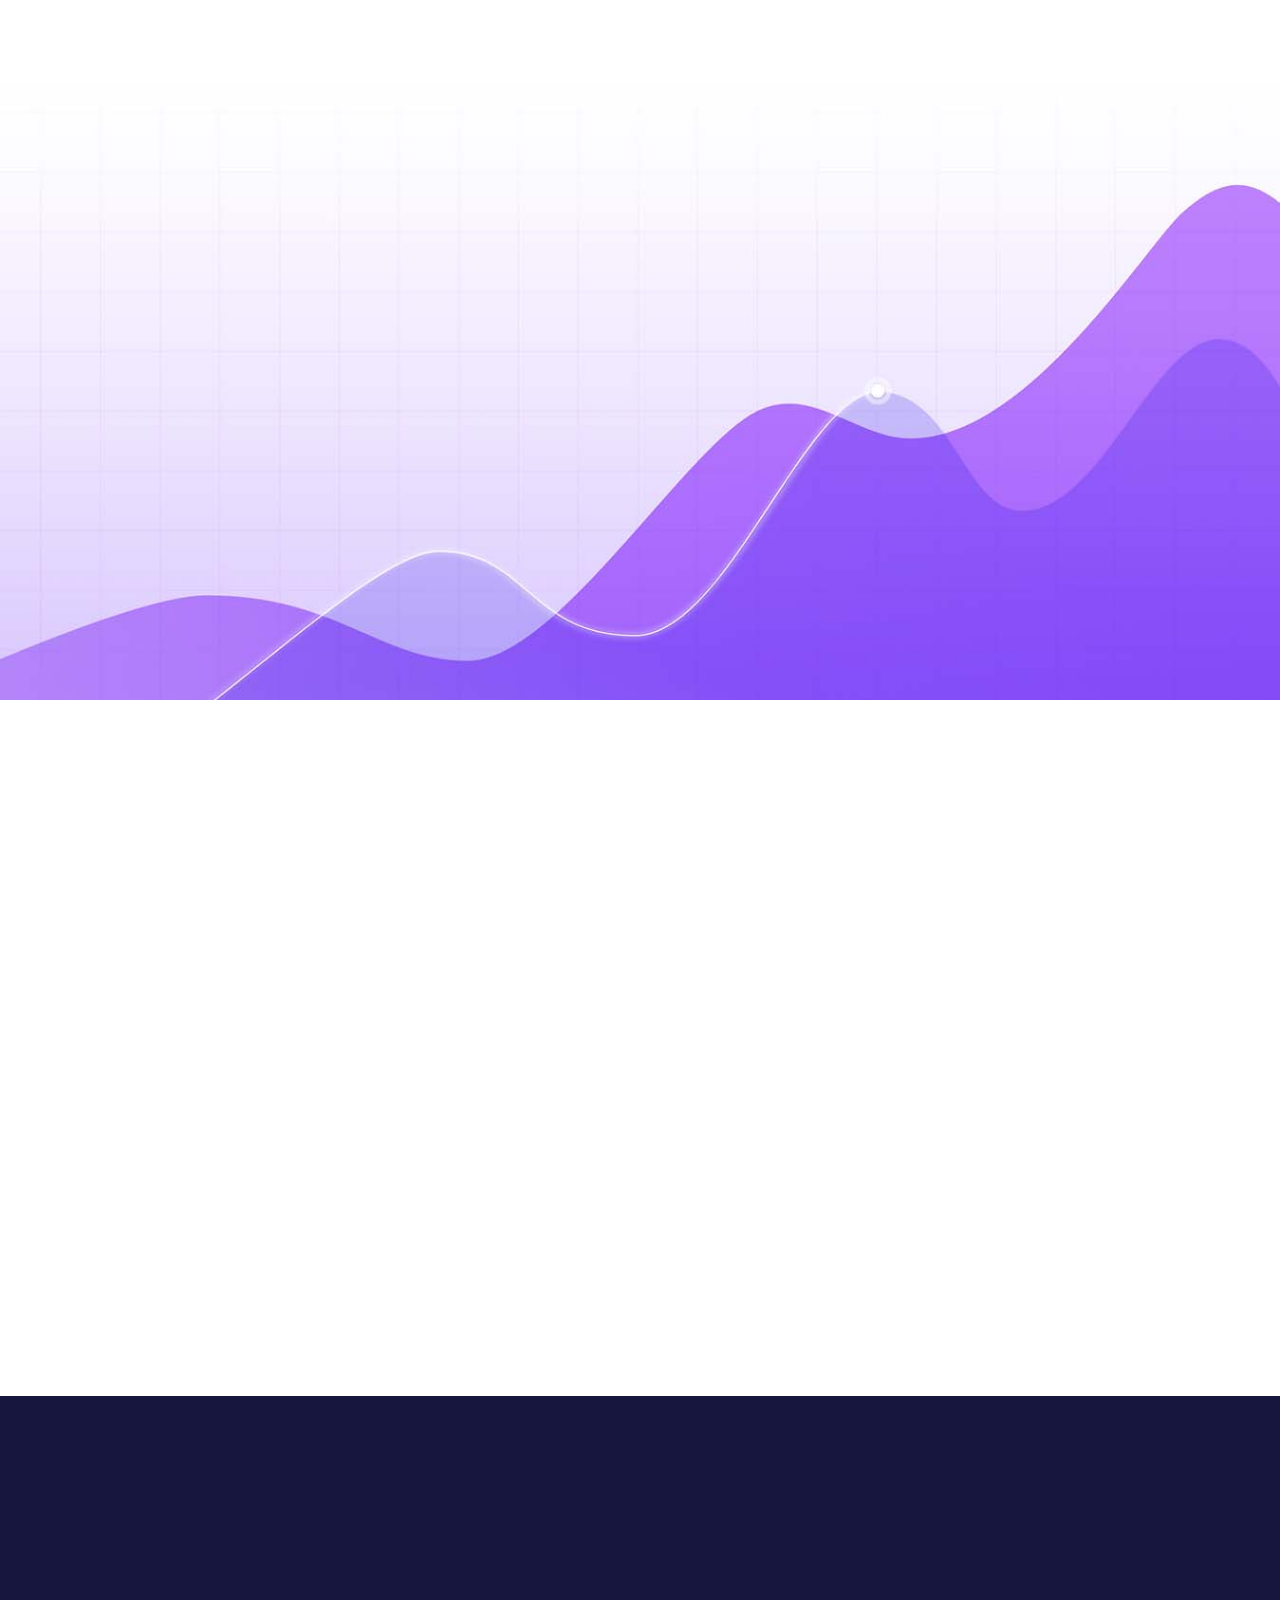
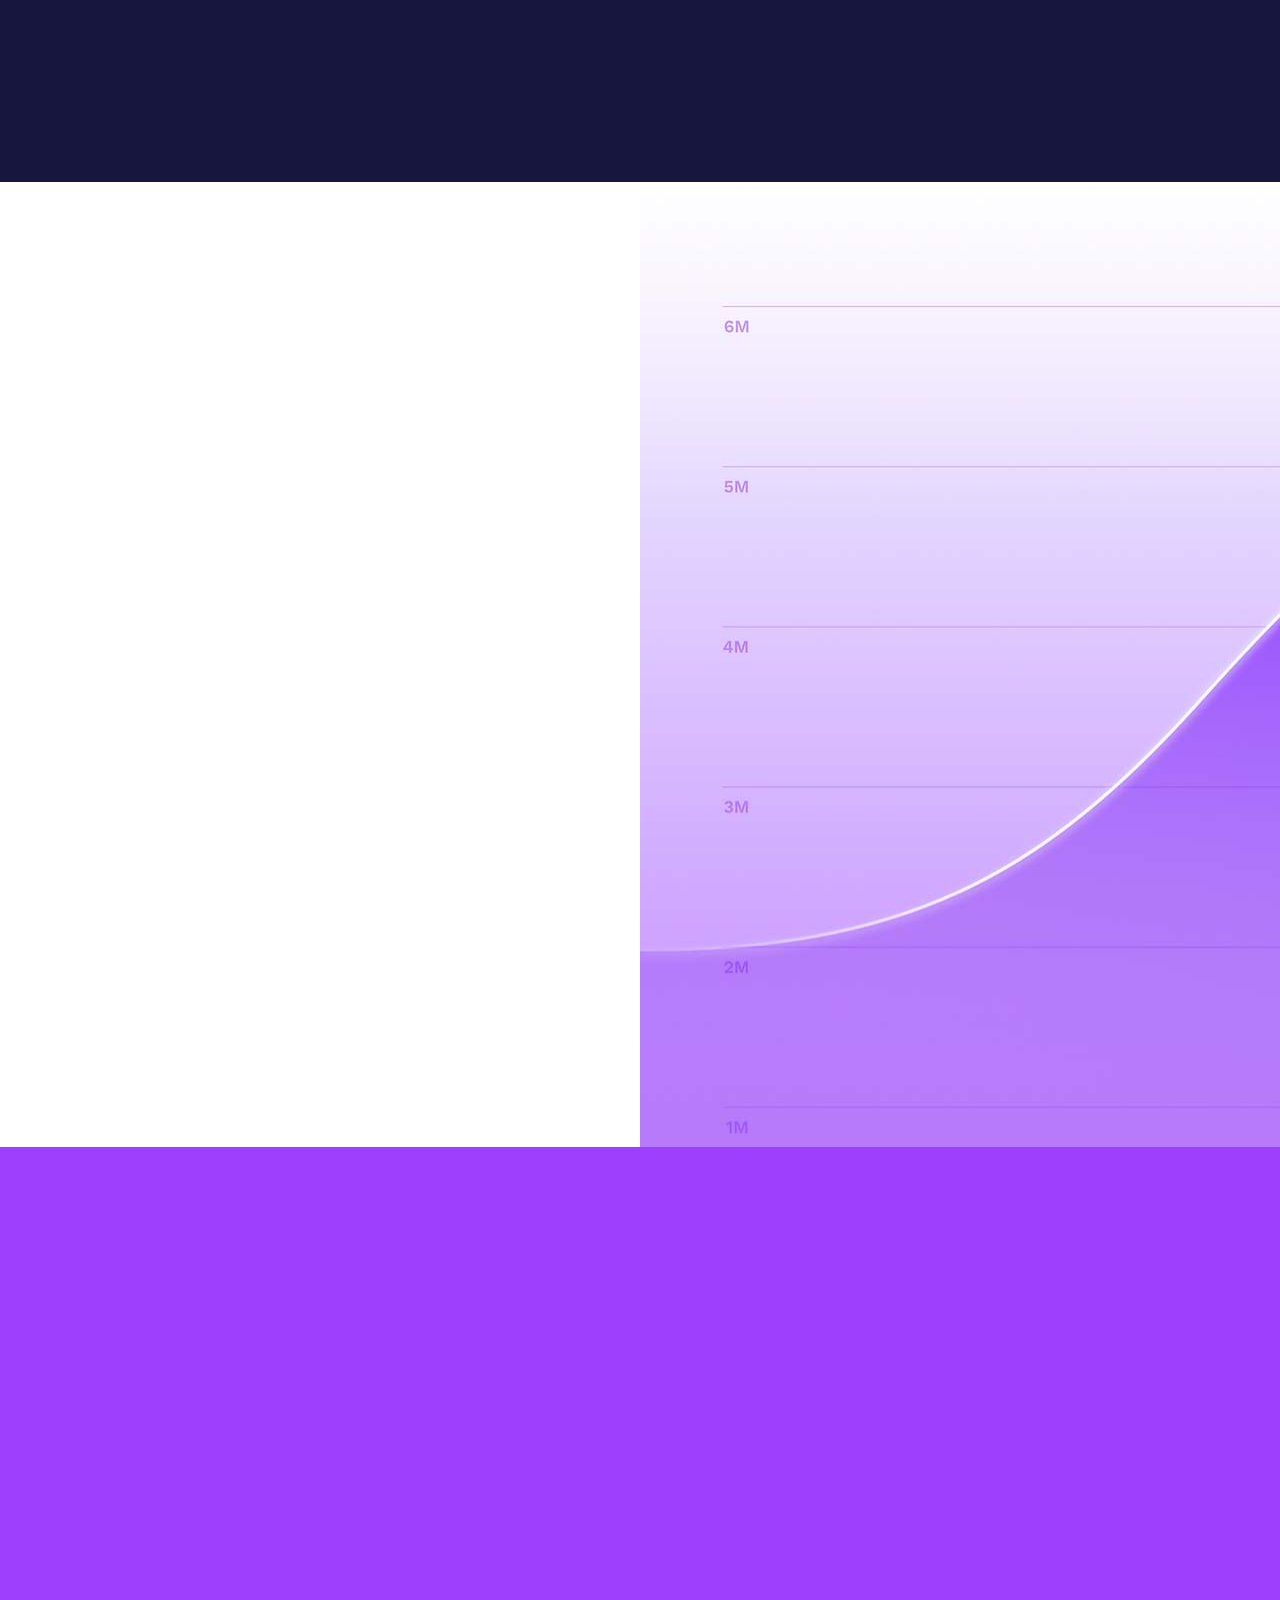
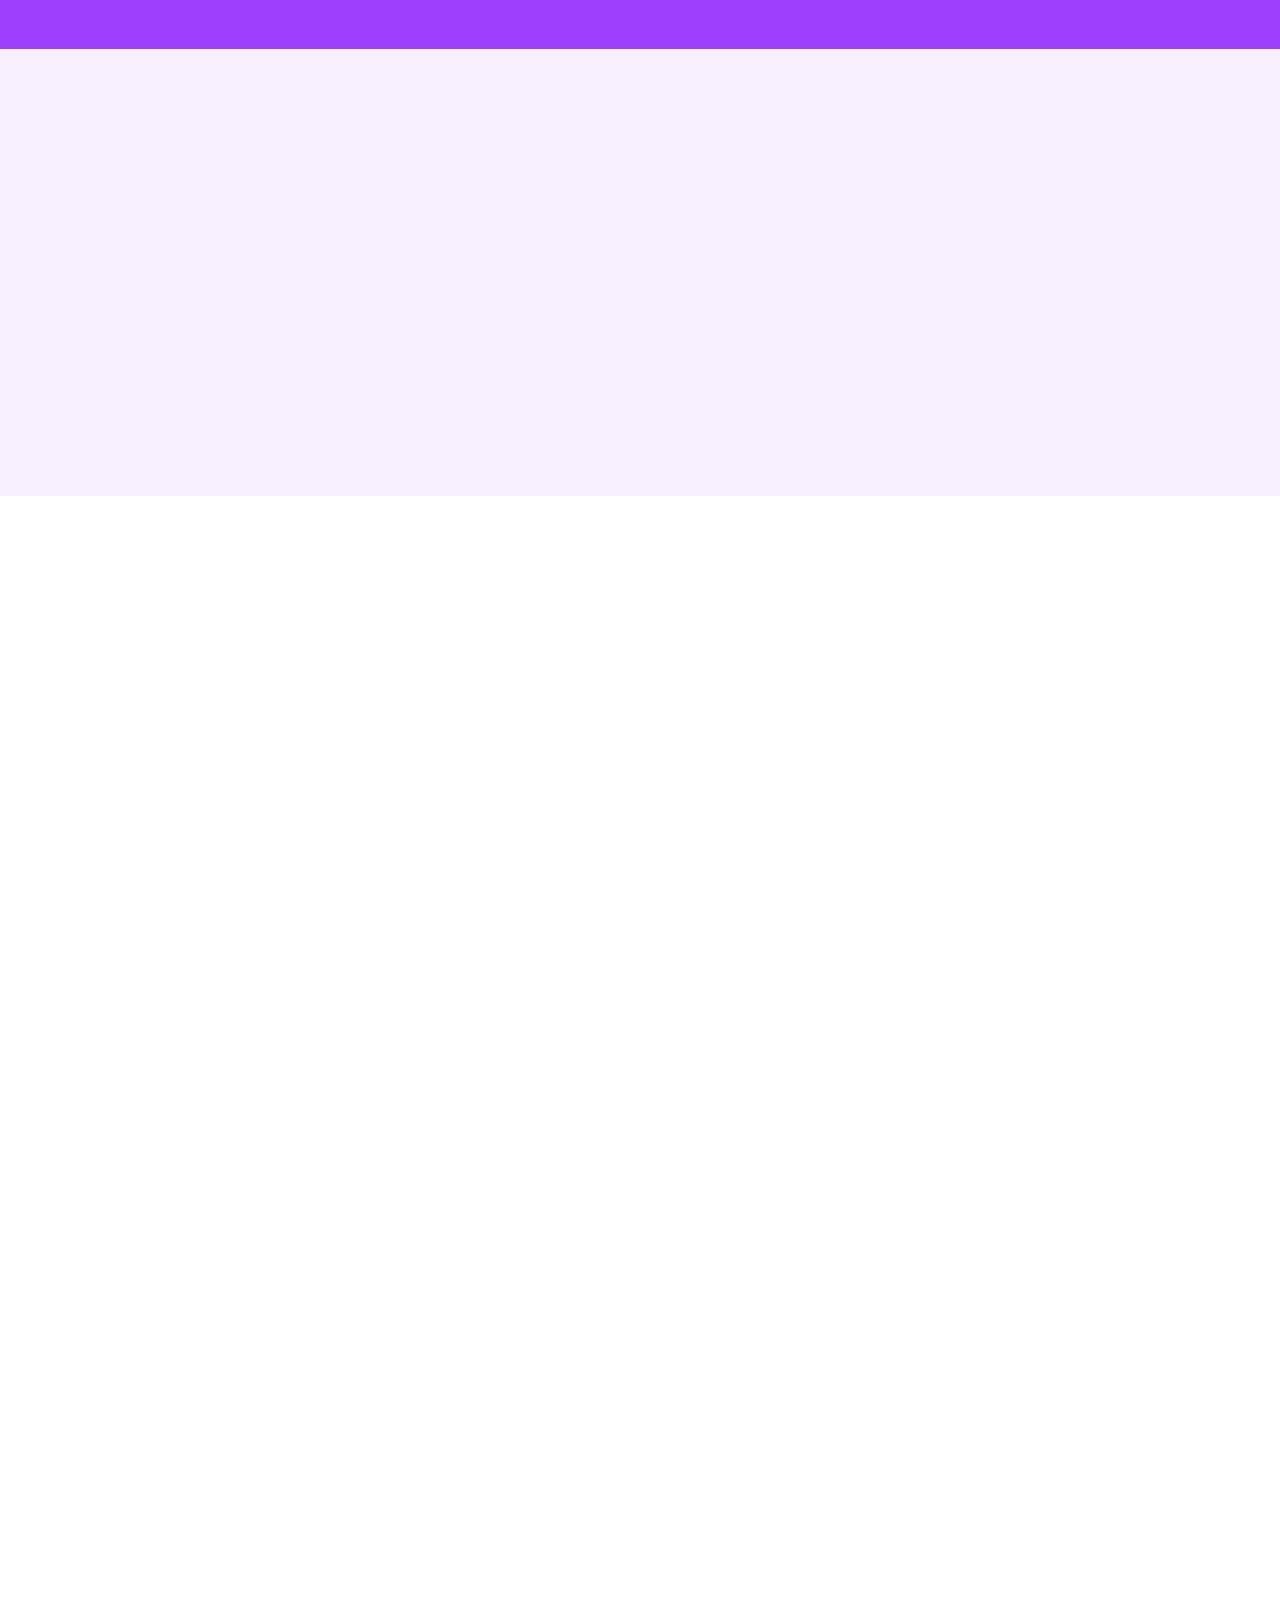
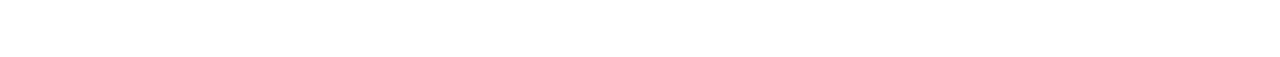
<file: web/index.html>
<!DOCTYPE html>
<html lang="en-US">
  <head>
    <meta charset="UTF-8">
    <meta name="viewport" content="width=device-width, initial-scale=1">
    <title>Home | Layan Capital</title>
    <link rel="icon" type="image/x-icon" href="assets/images/logo.png">
    <link rel="preconnect" href="https://fonts.googleapis.com">
    <link rel="preconnect" href="https://fonts.gstatic.com" crossorigin>
    <link href="https://fonts.googleapis.com/css2?family=Open+Sans:ital,wght@0,300;0,400;0,500;0,600;0,700;0,800;1,300;1,400;1,500;1,600;1,700;1,800&display=swap" rel="stylesheet">
    <link rel='stylesheet' href='assets/css/bootstrap.min.css' type='text/css'>
    <link rel='stylesheet' href='assets/css/swiper-bundle.min.css' type='text/css'>
    <link rel='stylesheet' href='style.css' type='text/css'>
  </head>
  <body>
    <header id="header" class="animatedParent">
      <div class="container d-lg-flex align-items-center animated fadeInDownShort">
        <nav class="navbar navbar-expand-lg navbar-light" id="navbar1">
          <a class="d-none d-lg-block navbar-brand" href="index.html"><img src="assets/images/logo.png" class="logo" alt="logo"></a>
          <a href="tel:202-938-0230" class="ms-md-auto d-block d-lg-none navbar-brand btn">Call Now</a>
          <button class="navbar-toggler" type="button" data-bs-toggle="collapse" data-bs-target="#navbarNav" aria-controls="navbarNav" aria-expanded="false" aria-label="Toggle navigation">
          <span class="navbar-toggler-icon"></span>
          </button>
          <div class="collapse navbar-collapse" id="navbarNav">
            <ul class="navbar-nav">
              <li class="nav-item">
                <a class="nav-link" href="#Home">Home</a>
              </li>
              <li class="nav-item">
                <a class="nav-link" href="#Services">Services</a>
              </li>
              <li class="nav-item">
                <a class="nav-link" href="#about">About</a>
              </li>
              <li class="nav-item">
                <a class="nav-link" href="#testimonials">Testimonials</a>
              </li>
              <li class="nav-item">
                <a class="nav-link" href="#Clients">Clients</a>
              </li>
              <li class="nav-item">
                <a class="nav-link" href="#Contact">Contact</a>
              </li>
            </ul>
          </div>
        </nav>
        <a href="tel:202-938-0230" class="ms-md-auto d-none d-lg-block btn call-now">Call Now</a>
      </div>
    </header>
    <section class="banner" id="Home">
      <div class="container">
        <a class="d-block d-lg-none logo-m animatedParent" href="index.html"><img src="assets/images/logo.png" class="animated fadeInDownShort" alt="logo"></a>
        <div class="banner-desc animatedParent" data-sequence="200">
          <h1 class="animated fadeInUpShort" data-id="1">The Power <br> of Retail Advisory</h1>
          <p class="animated fadeInUpShort" data-id="2">Institutional Grade Commercial Real Estate Opportunities Are Now Within Reach</p>
          <a href="#Services" class="btn animated fadeInUpShort" data-id="3">Learn More</a>
        </div>
      </div>
      <div  class="parallax" speed="2" id="parallax-1"></div>
    </section>
    <section class="services" id="Services">
      <div class="container text-center">
        <div class="animatedParent" data-sequence="200">
          <h5 class="heading1 animated fadeInUpShort" data-id="1">PRODUCT FOCUS</h5>
          <h3 class="heading2 animated fadeInUpShort" data-id="2">Income producing assets, backed by the top performing credit in America </h3>
        </div>
        <div class="mt-5 pt-0 pt-md-5 row justify-content-between animatedParent" data-sequence="200">
          <div class="col-md-3 mb-5 mb-md-0 animated fadeInUpShort" data-id="1">
            <svg preserveAspectRatio="xMidYMid meet" data-bbox="26.5 23.75 147 152.5" viewBox="26.5 23.75 147 152.5" height="200" width="200" xmlns="http://www.w3.org/2000/svg" data-type="color" role=presentation aria-hidden=true aria-labelledby="svgcid--x53f3euys04e">
              <defs>
                <style>#comp-kq5dfsen svg [data-color="1"] {fill: #16163F;}
                  #comp-kq5dfsen svg [data-color="2"] {fill: #DDBBFF;}
                  #comp-kq5dfsen svg [data-color="3"] {fill: #9E3FFD;}
                </style>
              </defs>
              <title id="svgcid--x53f3euys04e"></title>
              <g>
                <path fill="#16163F" clip-rule="evenodd" fill-rule="evenodd" d="M42 170.25a6 6 0 1 1-12 0 6 6 0 0 1 12 0z" data-color="1"/>
                <path fill="#E7E7EB" clip-rule="evenodd" fill-rule="evenodd" d="M173.5 103.75c0 31.48-25.52 57-57 57s-57-25.52-57-57 25.52-57 57-57 57 25.52 57 57z" data-color="2"/>
                <path fill="#9E3FFD" clip-rule="evenodd" fill-rule="evenodd" d="M116.5 68.75c0 24.853-20.147 45-45 45s-45-20.147-45-45 20.147-45 45-45 45 20.147 45 45z" data-color="3"/>
              </g>
            </svg>
            <h6>Retail Development</h6>
            <p>Ground up, opportunistic development backed by some of the nations top brands like Trader Joe's, Publix and McDonalds. </p>
          </div>
          <div class="col-md-3 mb-5 mb-md-0 animated fadeInUpShort" data-id="2">
            <svg preserveAspectRatio="xMidYMid meet" data-bbox="20 34.606 159.999 126.634" viewBox="20 34.606 159.999 126.634" height="200" width="200" xmlns="http://www.w3.org/2000/svg" data-type="color" role=presentation aria-hidden=true aria-labelledby="svgcid--ikivy8ubmv8l">
              <defs>
                <style>#comp-kq9ag33l svg [data-color="1"] {fill: #16163F;}
                  #comp-kq9ag33l svg [data-color="2"] {fill: #DDBBFF;}
                  #comp-kq9ag33l svg [data-color="3"] {fill: #9E3FFD;}
                </style>
              </defs>
              <title id="svgcid--ikivy8ubmv8l"></title>
              <g>
                <path clip-rule="evenodd" fill-rule="evenodd" d="M60.163 40.369a5.763 5.763 0 1 1-11.526 0 5.763 5.763 0 0 1 11.526 0z" fill="#000000" data-color="1"/>
                <path d="M37.029 103.69l40.464 40.531a9.606 9.606 0 0 1 0 13.572l-.627.628a9.604 9.604 0 0 1-13.583.011l-.011-.011-40.465-40.531a9.606 9.606 0 0 1 0-13.572l.627-.628a9.604 9.604 0 0 1 13.583-.011c.005.003.008.007.012.011z" fill="#E7E7EB" clip-rule="evenodd" fill-rule="evenodd" data-color="2"/>
                <path d="M62.556 144.076L162.971 43.492a9.604 9.604 0 0 1 13.583-.011l.011.011.627.628a9.606 9.606 0 0 1 0 13.572L76.777 158.276a9.604 9.604 0 0 1-13.583.011l-.011-.011-.627-.628a9.604 9.604 0 0 1 0-13.572z" fill="#9E3FFD" clip-rule="evenodd" fill-rule="evenodd" data-color="3"/>
              </g>
            </svg>
            <h6>Single Tenant Value</h6>
            <p>Value-add single tenant net lease nationwide. Repositioning some of America's most under utilized pad-sites and signalized intersections. </p>
          </div>
          <div class="col-md-3 mb-5 mb-md-0 animated fadeInUpShort" data-id="3">
            <svg preserveAspectRatio="xMidYMid meet" data-bbox="26.982 26 146.037 148" viewBox="26.982 26 146.037 148" height="200" width="200" xmlns="http://www.w3.org/2000/svg" data-type="color" role=presentation aria-hidden=true aria-labelledby="svgcid-srxa5a-hy7kb3">
              <defs>
                <style>#comp-kq5dfsf71 svg [data-color="1"] {fill: #16163F;}
                  #comp-kq5dfsf71 svg [data-color="2"] {fill: #DDBBFF;}
                  #comp-kq5dfsf71 svg [data-color="3"] {fill: #9E3FFD;}
                </style>
              </defs>
              <title id="svgcid-srxa5a-hy7kb3"></title>
              <g>
                <path fill="#16163F" clip-rule="evenodd" fill-rule="evenodd" d="M173.019 168.11a5.89 5.89 0 1 1-11.78 0 5.89 5.89 0 0 1 11.78 0z" data-color="1"/>
                <path fill="#16163F" clip-rule="evenodd" fill-rule="evenodd" d="M173.019 168.11a5.89 5.89 0 1 1-11.78 0 5.89 5.89 0 0 1 11.78 0z" data-color="1"/>
                <path fill="#E7E7EB" clip-rule="evenodd" fill-rule="evenodd" d="M153.608 59.374v93.252H60.356V59.374h93.252z" data-color="2"/>
                <path fill="#9E3FFD" clip-rule="evenodd" fill-rule="evenodd" d="M92.749 26v65.767H26.982V26h65.767z" data-color="3"/>
              </g>
            </svg>
            <h6>Retail Cash Flow</h6>
            <p>Partnership in some of America's finest retail brands, creating long-term cash flow backed by class A real estate and credit rated tenants. </p>
          </div>
        </div>
      </div>
    </section>
    <section class="good-with-numbers">
      <div class="container">
        <div class="animatedParent"><h3 class="animated fadeInDownShort">We’re Good with Numbers</h3></div>
        <ul class="d-flex align-items-center justify-content-between flex-wrap flex-md-nowrap mt-5 animatedParent" data-sequence="200">
          <li class="animated fadeInUpShort" data-id="1">
            <h1 class="count-number">25</h1>
            <p>Years of Experience</p>
          </li>
          <li class="animated fadeInUpShort" data-id="2">
            <h1 class="count-number">15</h1>
            <p>Retail Experts</p>
          </li>
          <li class="animated fadeInUpShort" data-id="3">
            <h1 class="count-number">100</h1>
            <p>Plus Brands & Clients</p>
          </li>
          <li class="animated fadeInUpShort" data-id="4">
            <h1 class="count-number">7</h1>
            <p>Intl. Partners</p>
          </li>
        </ul>
      </div>
    </section>
    <section class="d-flex flex-wrap flex-md-nowrap  about" id="about">
      <div class="about-left">
        <div class="about-desc animatedParent" data-sequence="200">
          <h5 class="heading1 animated fadeInUpShort" data-id="1">ABOUT</h5>
          <h3 class="heading2 animated fadeInUpShort" data-id="2">Our Experts Are the Best in Class</h3>
          <p class="animated fadeInUpShort" data-id="3">Layan Capital offers commercial real estate managed funds and advisory services. Specializing in retail real estate and private equity, the firm was founded by real estate investment experts and leading authorities from the retail industry to provide unrestricted access to superior, institutional grade commercial real estate investments.
            <br>
            <br>
            The team at Layan Capital are active real estate and investment professionals. Firm principles and fund sponsors have a long history and winning track record which include Ahmad Ashkar - an award winning entrepreneur, restauranteur and real estate developer.  
            <br>
            <br>
            Based in Washington, DC with offices in Los Angeles and Kansas City, the Layan Capital team provides a high-touch experience. Clients can choose whether to be active participants in an individual deal or take a more passive approach by diversifying their portfolio through participation in one of our recommended fund opportunities. 
          </p>
        </div>
      </div>
      <div class="about-img">
        <div class="parallax d-none d-md-block" speed="2" id="parallax-2"></div>
        <img src="assets/images/about.jpg" class="b-block d-md-none" alt="about">
      </div>
    </section>
    <section class="testimonial" id="testimonials">
      <div class="container text-center animatedParent">
        <h5 class="heading1 animated fadeInUpShort">TESTIMONIALS</h5>
        <div class="swiper animated fadeInDownShort">
          <!-- Additional required wrapper -->
          <div class="swiper-wrapper">
            <!-- Slides -->
            <div class="swiper-slide">
              <h1>“These are the people who still answer the phone”</h1>
              <h6>John Henderson</h6>
              <p>IDB Developmemt</p>
            </div>
            <div class="swiper-slide">
              <h1>"The place to finally level-up in real estate investing."</h1>
              <h6>Ryan Adlmen</h6>
              <p>ANT Group</p>
            </div>
            <div class="swiper-slide">
              <h1>“My only regret is that I didn't meet them sooner.”</h1>
              <h6>Senior Executive</h6>
              <p>LA Fitness</p>
            </div>
          </div>
          <div class="swiper-pagination"></div>
        </div>
      </div>
    </section>
    <section class="brand-partners" id="Clients">
      <div class="container animatedParent">
        <h5 class="heading1 text-center animated fadeInUpShort">OUR BRAND PARTNERS</h5>
        <!-- <ul class="d-flex align-items-center justify-content-center flex-wrap animatedParent" data-sequence="150">
          <li class="animated fadeInUpShort" data-id="1">
            <img src="assets/images/brand1.png" alt="OUR BRAND PARTNERS">
          </li>
          <li class="animated fadeInUpShort" data-id="2">
            <img src="assets/images/brand2.png" alt="OUR BRAND PARTNERS">
          </li>
          <li class="animated fadeInUpShort" data-id="3">
            <img src="assets/images/brand3.png" alt="OUR BRAND PARTNERS">
          </li>
          <li class="animated fadeInUpShort" data-id="4">
            <img src="assets/images/brand4.png" alt="OUR BRAND PARTNERS">
          </li>
          <li class="animated fadeInUpShort" data-id="5">
            <img src="assets/images/brand5.png" alt="OUR BRAND PARTNERS">
          </li>
        </ul> -->
        <div class="swiper2 animated fadeInDownShort pt-4">
          <!-- Additional required wrapper -->
          <div class="swiper-wrapper">
            <!-- Slides -->
            <div class="swiper-slide">
              <img src="assets/images/brand1.png" alt="OUR BRAND PARTNERS">
            </div>
            <div class="swiper-slide">
              <img src="assets/images/brand2.png" alt="OUR BRAND PARTNERS">
            </div>
            <div class="swiper-slide">
              <img src="assets/images/brand3.png" alt="OUR BRAND PARTNERS">
            </div>
            <div class="swiper-slide">
              <img src="assets/images/brand4.png" alt="OUR BRAND PARTNERS">
            </div>
            <div class="swiper-slide">
              <img src="assets/images/brand5.png" alt="OUR BRAND PARTNERS">
            </div>
          </div>
          <div class="swiper-pagination"></div>
        </div>
      </div>
    </section>
    <section class="contact" id="Contact">
      <div class="container">
        <div class="row animatedParent">
          <div class="col-md-6 animated fadeInUpShort">
            <h5 class="heading1">CONTACT</h5>
            <h3 class="heading2">Let’s Work Together</h3>
            <p>1200 Potomac St, STE 101</p>
            <p>Washington, DC 20006</p>
            <p><a href="mailto:hello@layancapital.com">hello@layancapital.com</a></p>
            <p><a href="tel:202-938-0230">Tel: 202-938-0230</a></p>
            <ul class="d-flex align-items-center mt-4">
              <li><a href="#!"><img src="assets/images/in.png" alt="linkedin"></a></li>
              <li><a href="#!"><img src="assets/images/fb.png" alt="facebook"></a></li>
              <li><a href="#!"><img src="assets/images/tr.png" alt="twitter"></a></li>
            </ul>
          </div>
          <div class="col-md-6 animated fadeInDownShort">
            <form>
              <div class="row">
                <div class="col-sm-6">
                  <label for="firstName" class="form-label">First Name</label>
                  <input type="text" class="form-control" id="firstName">
                </div>
                <div class="col-sm-6">
                  <label for="lastName" class="form-label">Last Name</label>
                  <input type="text" class="form-control" id="lastName">
                </div>
                <div class="col-12">
                  <label for="email" class="form-label">Email <span>*</span></label>
                  <input type="email" class="form-control" id="email" required>
                </div>
                <div class="col-12">
                  <label for="textarea" class="form-label">Leave us a message...</label>
                  <textarea class="form-control" id="textarea"></textarea>
                </div>
              </div>
              <button type="submit" class="btn">Submit</button>
            </form>
          </div>
        </div>
      </div>
    </section>
    <section class="map animatedParent">
      <iframe class="animated fadeInUpShort" src="https://www.google.com/maps/embed?pb=!1m18!1m12!1m3!1d8049.5180739528805!2d-80.188922073727!3d26.012189712868597!2m3!1f0!2f0!3f0!3m2!1i1024!2i768!4f13.1!3m3!1m2!1s0x88d9abe11c3d36e5%3A0xf4da40dbfb7b72a4!2sCurrent%20Capital%20Real%20Estate%20Group!5e0!3m2!1sen!2sbd!4v1646533611189!5m2!1sen!2sbd" width="100%" height="450" style="border:0;" allowfullscreen="" loading="lazy"></iframe>
    </section>
    <footer>
      <div class="container animatedParent">
        <p class="animated fadeInDownShort">© 2022 Layan Capital, Inc. All Rights Reserved. 
          <br>
          Layan Capital, Inc is not a registered broker-dealer or an investment advisor. Layan Capital does not endorse any of the opportunities that appear on this website (the "Marketplace”), nor does it make any recommendations regarding the appropriateness of particular opportunities for any investor.  Investment opportunities are speculative and involve substantial risk. You should not invest unless you can sustain the risk of loss of capital, including the risk of total loss of capital. Layan Capital manages it's own real estate investments, and does not offer nor solicit investments in these opportunities, but rather provides informational services only.  
        </p>
      </div>
    </footer>
    <a href="#!" class="chat">
      <svg xmlns="http://www.w3.org/2000/svg" width="32" height="32" viewBox="0 0 32 32" style="border-radius: 0px; fill: rgb(255, 255, 255); width: 32px; height: 32px; flex-shrink: 0;">
        <g fill="none" fill-rule="evenodd">
          <path d="M24.858 4.198A14.444 14.444 0 0019.6 1.376 15.617 15.617 0 0015.948.73c-.334-.042-.662-.042-.967-.042-.305 0-.569 0-.836.026-.82.042-1.637.13-2.448.265a14.875 14.875 0 00-4.71 1.708A12.601 12.601 0 002.26 7.146 9.948 9.948 0 00.994 14.96a10.903 10.903 0 003.554 5.747 14.751 14.751 0 008.113 3.597 3.405 3.405 0 013.05 3.625v.294c.67-.413 1.342-.875 2.01-1.356a62.562 62.562 0 007.362-6.115 15.122 15.122 0 001.957-2.218c1.227-1.732 1.9-3.8 1.927-5.925a10.211 10.211 0 00-.379-2.764 11.367 11.367 0 00-3.73-5.647zM8.314 15.134a1.85 1.85 0 01-1.719-1.143 1.865 1.865 0 01.404-2.031 1.842 1.842 0 012.024-.392c.691.295 1.136.98 1.125 1.735a1.843 1.843 0 01-1.834 1.83zm6.497 0a1.852 1.852 0 01-1.832-1.868 1.852 1.852 0 011.855-1.845 1.852 1.852 0 011.84 1.86 1.87 1.87 0 01-1.863 1.856v-.003zm6.535 0a1.847 1.847 0 01-1.714-1.14 1.862 1.862 0 01.396-2.027 1.84 1.84 0 012.015-.405 1.854 1.854 0 011.14 1.719 1.847 1.847 0 01-1.837 1.856v-.003z"></path>
          <path fill="currentColor" fill-rule="nonzero" d="M27.226 3.936A16.413 16.413 0 0021.312.765a17.566 17.566 0 00-4.086-.733C16.87 0 16.509 0 16.15 0c-.358 0-.64 0-.96.029a23.64 23.64 0 00-2.653.288A16.729 16.729 0 007.241 2.24 14.496 14.496 0 001.84 7.328a11.77 11.77 0 00-1.485 9.187 12.756 12.756 0 004.125 6.682 16.714 16.714 0 009.11 4.032 1.46 1.46 0 011.369 1.632c0 .525-.118 1.046-.182 1.568-.098.388-.12.79-.064 1.187a.42.42 0 00.39.384h.071a3.88 3.88 0 00.96-.25 21.448 21.448 0 003.863-2.31 64.08 64.08 0 007.549-6.256 16.735 16.735 0 002.214-2.483 12.225 12.225 0 002.24-6.96 11.998 11.998 0 00-.451-3.274 13.224 13.224 0 00-4.323-6.531zm.937 15.68a14.933 14.933 0 01-1.955 2.195 62.359 62.359 0 01-7.328 6.055c-.675.476-1.344.94-2.026 1.347v-.291a3.38 3.38 0 00-3.037-3.594A14.722 14.722 0 015.76 21.76a10.8 10.8 0 01-3.54-5.696A9.82 9.82 0 013.481 8.32 12.565 12.565 0 018.185 3.9a14.9 14.9 0 014.695-1.692 21.91 21.91 0 012.438-.262c.266-.026.544-.026.832-.026.288 0 .64 0 .96.029 1.234.069 2.455.284 3.639.64a14.39 14.39 0 015.232 2.8 11.267 11.267 0 013.721 5.61c.251.89.379 1.813.378 2.739a10.357 10.357 0 01-1.92 5.868l.003.01z"></path>
          <path fill="currentColor" fill-rule="nonzero" d="M15.203 11.851a1.86 1.86 0 101.858 1.86 1.877 1.877 0 00-1.858-1.86zm-6.675 0a1.861 1.861 0 10-.05 3.723 1.861 1.861 0 00.05-3.723zm13.396 0a1.862 1.862 0 101.834 1.861 1.852 1.852 0 00-1.834-1.86z"></path>
        </g>
      </svg>
    </a>
    <script src='assets/js/jquery-3.4.1.min.js'></script>
    <script src='assets/js/bootstrap.bundle.min.js'></script>
    <script src='assets/js/swiper-bundle.min.js'></script>
    <script src='assets/js/css3-animate-it.js'></script>
    <script src='assets/js/functions.js'></script>
  </body>
</html>
</file>
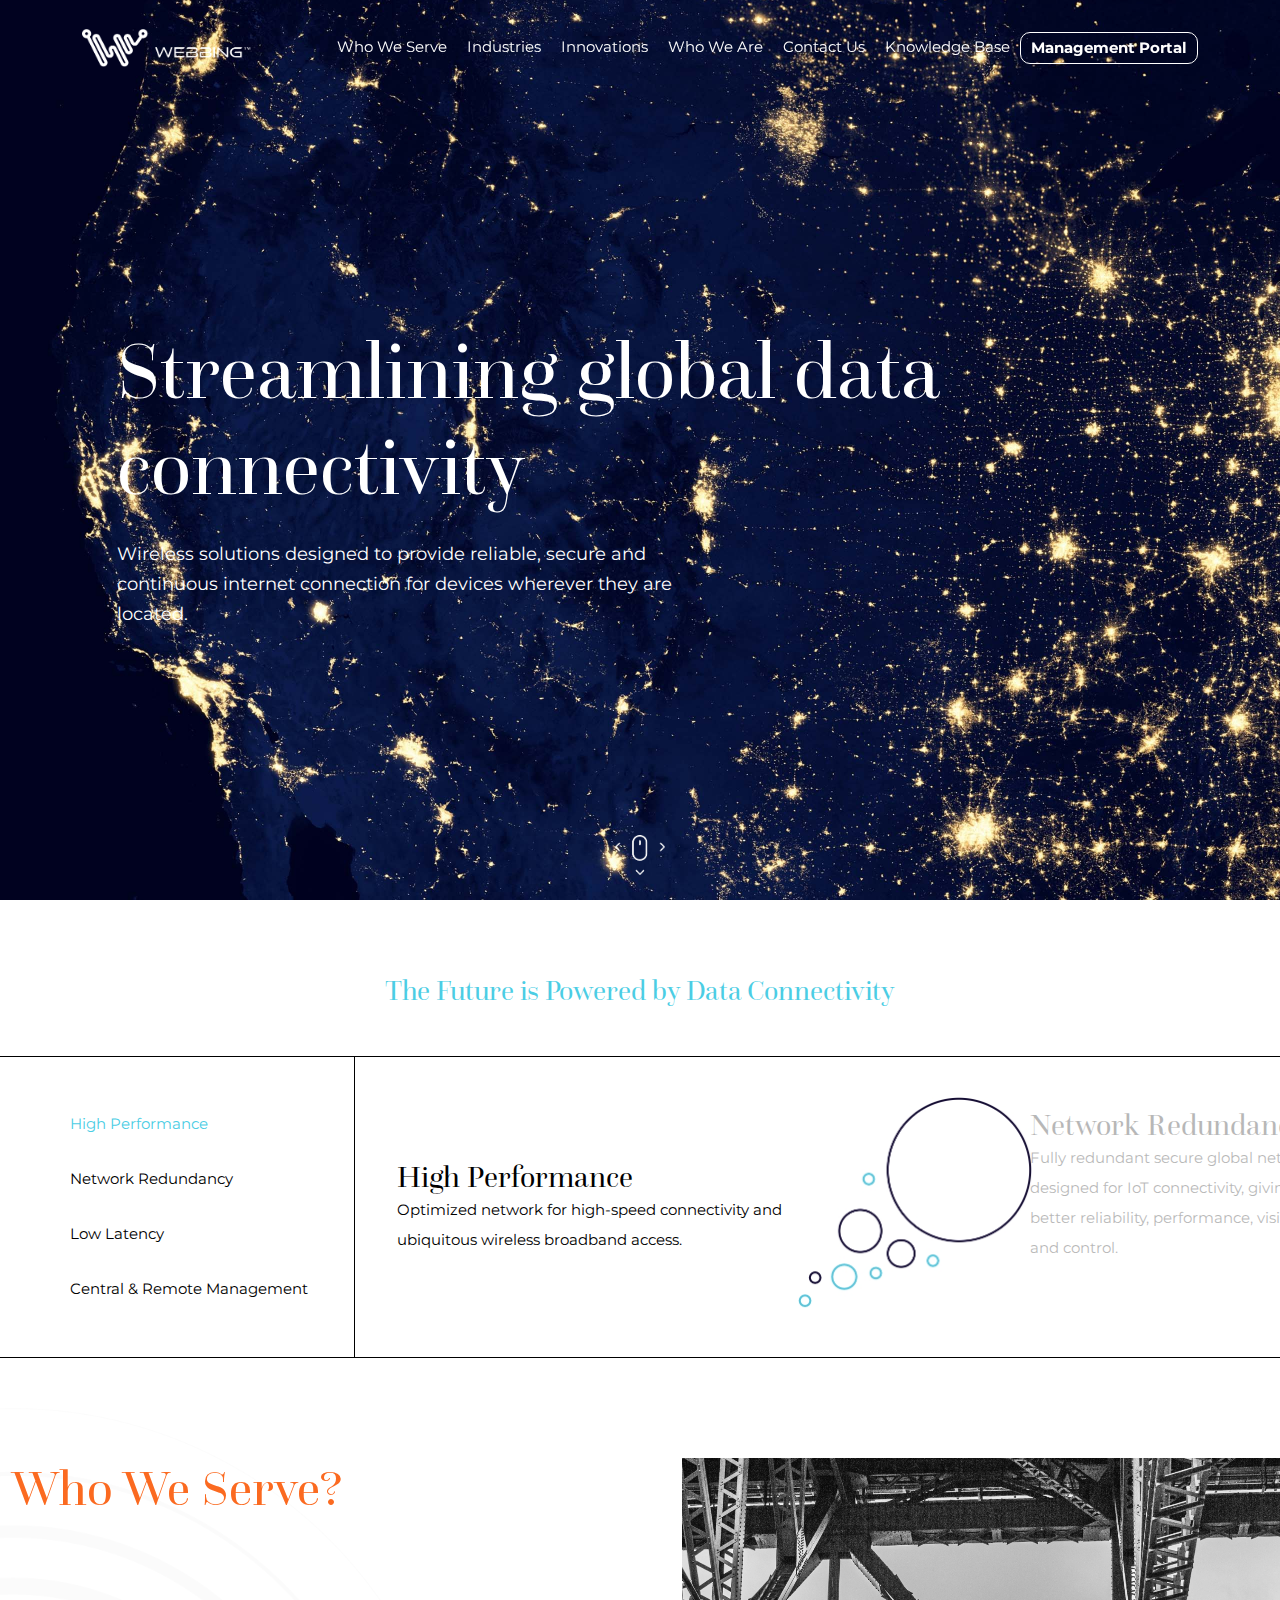
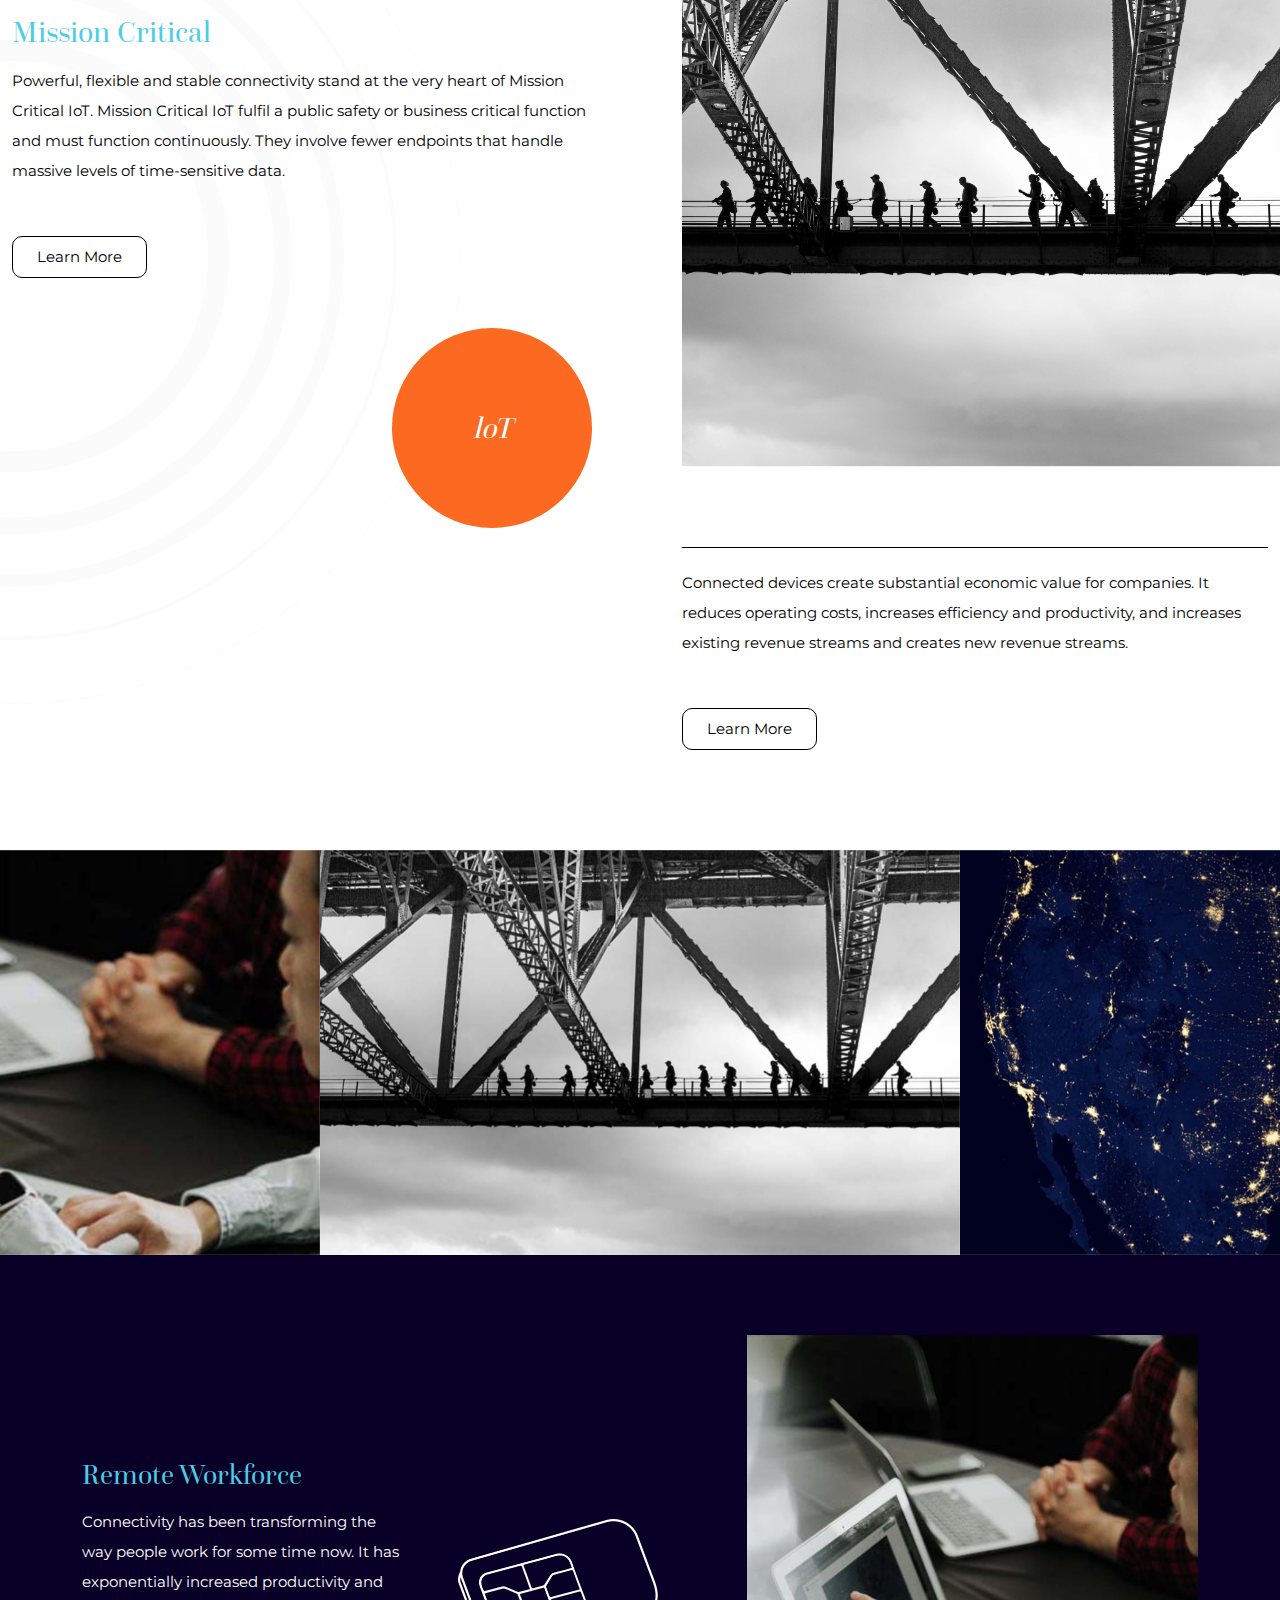
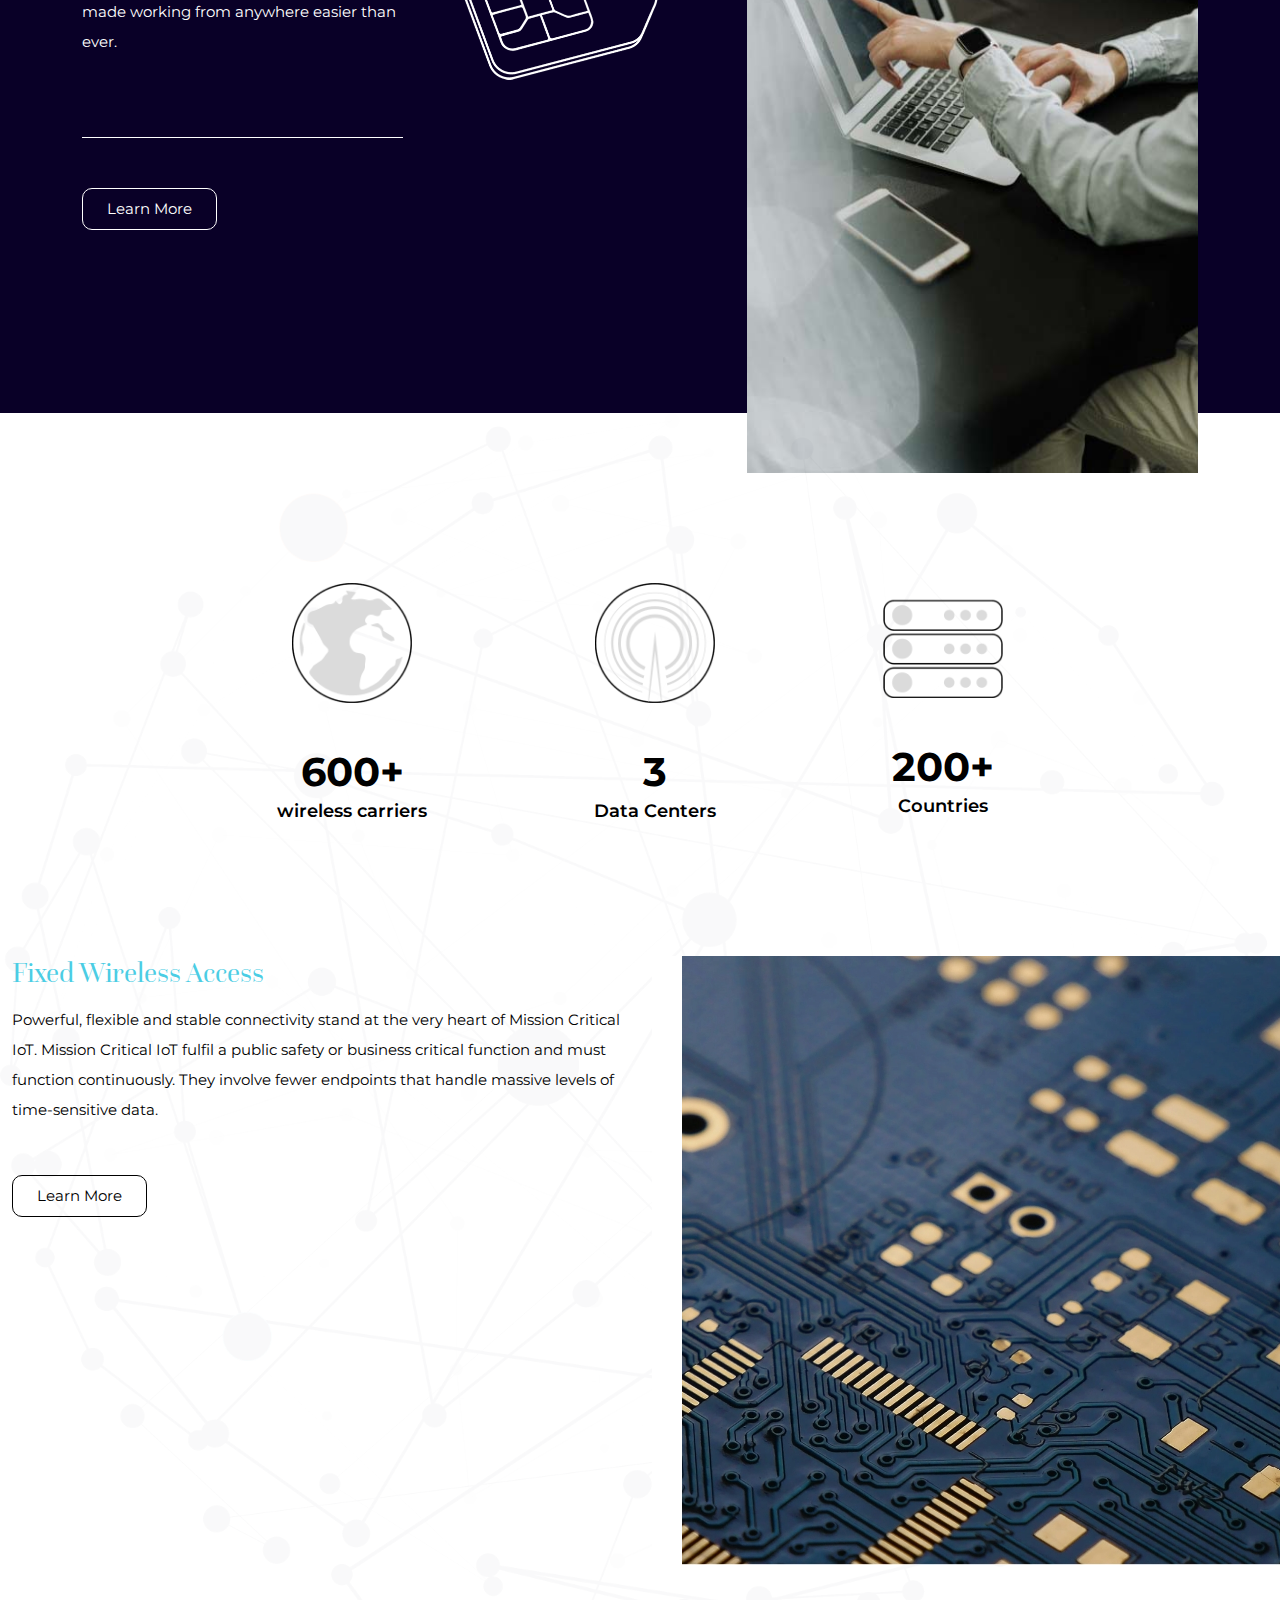
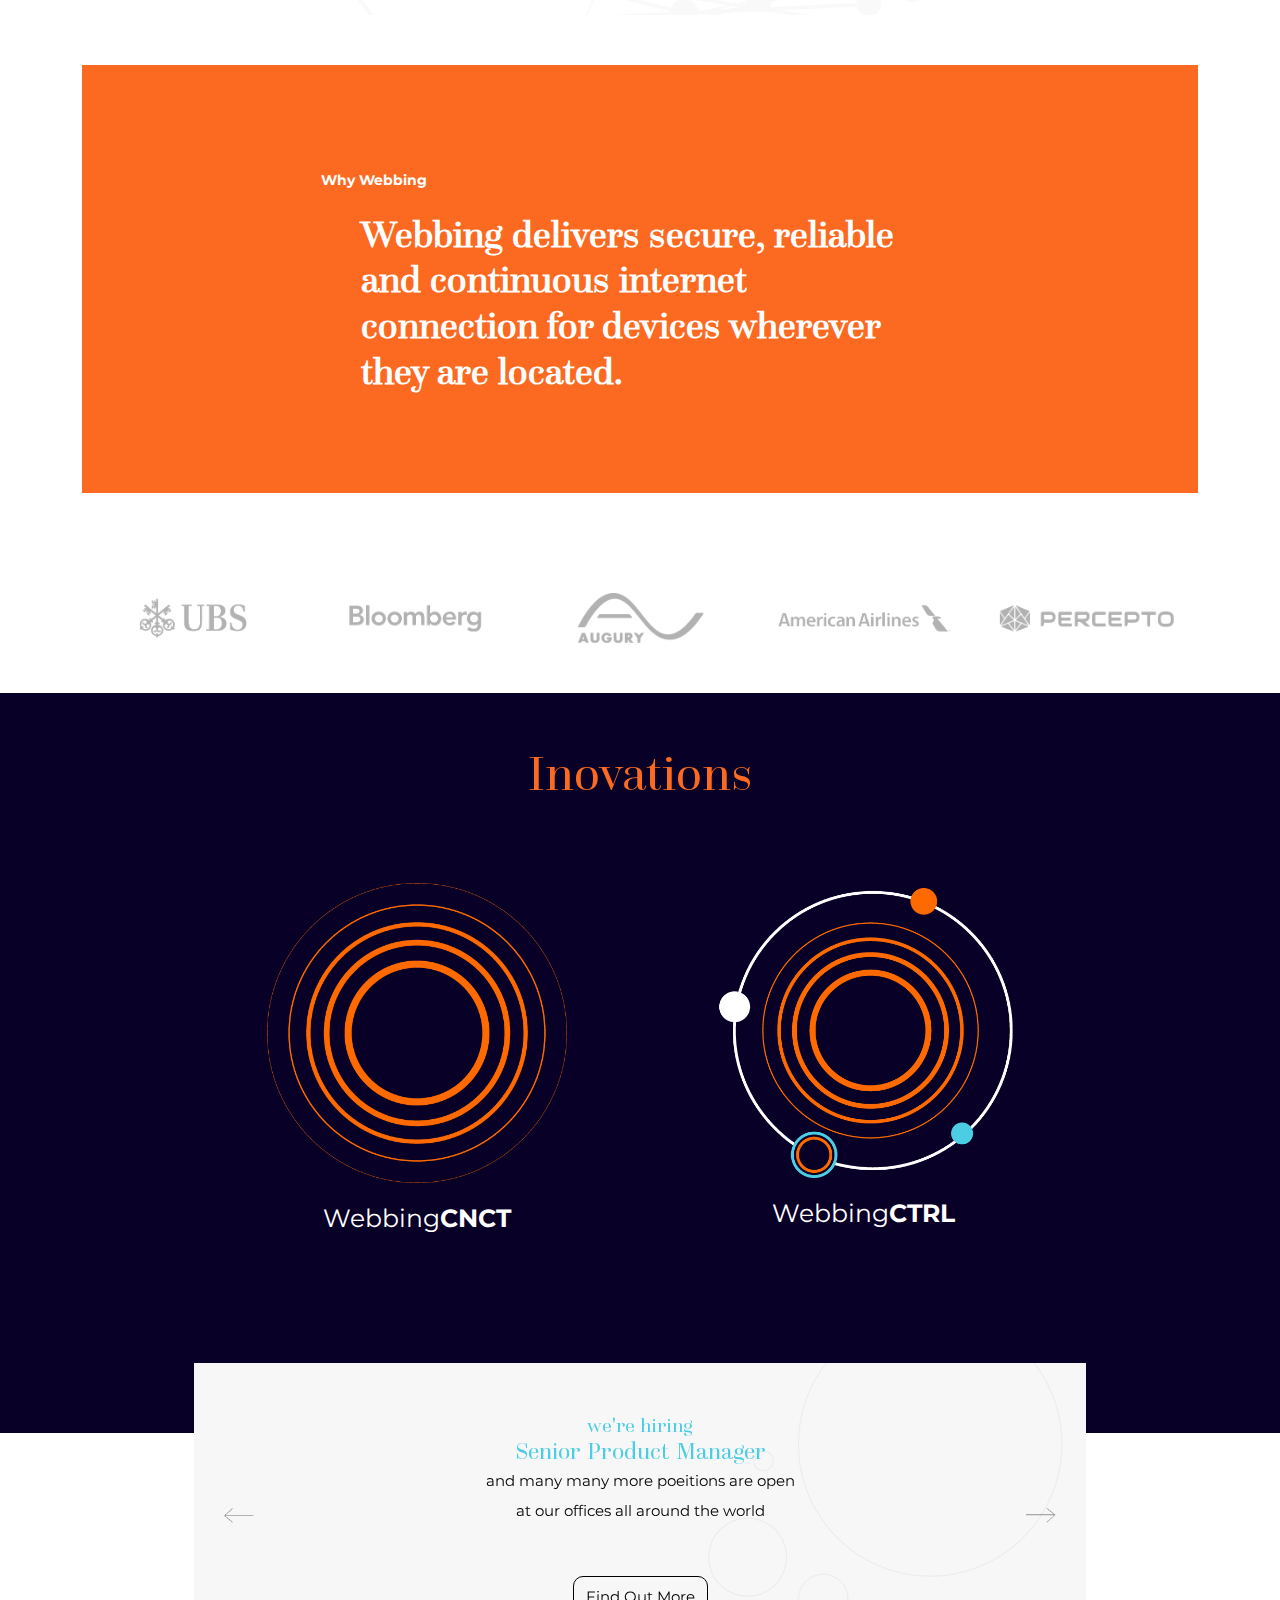
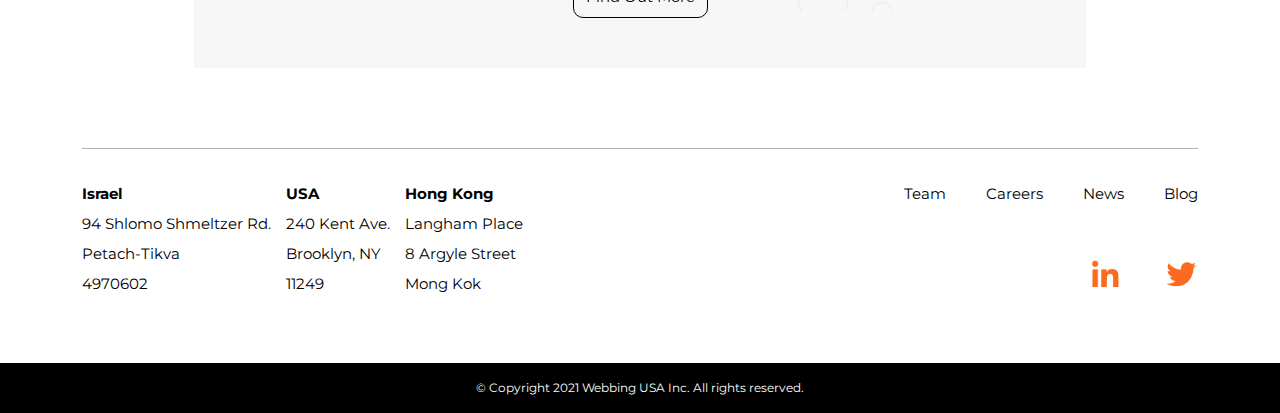
<file: web2/index.html>
<!DOCTYPE html>
<html lang="en-US">
  <head>
    <meta charset="UTF-8">
    <meta name="viewport" content="width=device-width, initial-scale=1">
    <title>Home</title>
    <link rel="icon" type="image/x-icon" href="assets/images/favicon.png">
    <link rel="preconnect" href="https://fonts.googleapis.com">
    <link rel="preconnect" href="https://fonts.gstatic.com" crossorigin>
    <link href="https://fonts.googleapis.com/css2?family=Montserrat:ital,wght@0,100;0,200;0,300;0,400;0,500;0,600;0,700;0,800;0,900;1,100;1,200;1,300;1,400;1,500;1,600;1,700;1,800;1,900&display=swap" rel="stylesheet"> 
    <link rel='stylesheet' href='assets/css/bootstrap.min.css' type='text/css'>
    <link rel='stylesheet' href='assets/css/swiper-bundle.min.css' type='text/css'>
    <link rel='stylesheet' href='style.css' type='text/css'>
  </head>
  <body>
    <header id="header">
      <div class="container">
        <nav class="navbar navbar-expand-lg navbar-light">
          <a class="navbar-brand" href="index.html">
            <img src="assets/images/logo1.png" class="logo1 d-none d-lg-block" width="422" height="95" alt="logo">
            <img src="assets/images/logo1-m.png" class="logo1 d-block d-lg-none" width="164" height="95" alt="logo">
            <img src="assets/images/logo2.png" class="logo2" width="422" height="95" alt="logo">
            <img src="assets/images/logo2-m.png" class="logo2 logo2-m" width="164" height="95" alt="logo">
          </a>
          <button class="navbar-toggler" type="button" data-bs-toggle="collapse" data-bs-target="#navbarNav" aria-controls="navbarNav" aria-expanded="false" aria-label="Toggle navigation">
            <span class="navbar-toggler-icon"></span>
          </button>
          <div class="collapse navbar-collapse" id="navbarNav">
            <ul class="navbar-nav">
              <li class="nav-item">
                <a class="nav-link" href="#who-We-Serve">Who We Serve</a>
              </li>
              <li class="nav-item">
                <a class="nav-link" href="#!">Industries</a>
              </li>
              <li class="nav-item">
                <a class="nav-link" href="#innovation">Innovations</a>
              </li>
              <li class="nav-item">
                <a class="nav-link" href="#!">Who We Are</a>
              </li>
              <li class="nav-item">
                <a class="nav-link" href="#!">Contact Us</a>
              </li>
              <li class="nav-item">
                <a class="nav-link" href="#!">Knowledge Base</a>
              </li>
              <li class="nav-item">
                <a class="nav-link" href="#!">Management Portal</a>
              </li>
            </ul>
          </div>
        </nav>
      </div>
    </header>
    <section class="top-section">
      <div class="container">
        <div class="top-section-desc">
          <h1>Streamlining global data connectivity</h1>
          <p>Wireless solutions designed to provide reliable, secure and continuous internet connection for devices wherever they are located.</p>
        </div>
      </div>
      <div class="top-banner" id="image-container">
        <img src="assets/images/banner.jpg" width="4000" height="2666" alt="" id="drag-image">
      </div>
      <img src="assets/images/icon-drag.png" class="icon-drag" alt="" width="127" height="102">
    </section>
    <section class="data-connectivity">
      <h3 class="text-center blue mt-4 mb-5">The Future is Powered by Data Connectivity</h3>
      <div class="data-connectivity-desc">
        <div class="container">
          <div class="row">
            <div class="col-md-3 nav nav-pills" id="v-pills-tab" role="tablist" aria-orientation="vertical">
              <button class="nav-link active" id="high-Performance-tab" data-bs-toggle="pill" data-bs-target="#high-Performance" type="button" role="tab" aria-controls="high-Performance" aria-selected="true">High Performance</button>
              <button class="nav-link" id="network-Redundancy-tab" data-bs-toggle="pill" data-bs-target="#network-Redundancy" type="button" role="tab" aria-controls="network-Redundancy" aria-selected="false">Network Redundancy</button>
              <button class="nav-link" id="low-Latency-tab" data-bs-toggle="pill" data-bs-target="#low-Latency" type="button" role="tab" aria-controls="low-Latency" aria-selected="false">Low Latency</button>
              <button class="nav-link" id="central-Remote-Management-tab" data-bs-toggle="pill" data-bs-target="#central-Remote-Management" type="button" role="tab" aria-controls="central-Remote-Management" aria-selected="false">Central & Remote Management</button>
            </div>
            <div class="col-md-9 tab-content" id="v-pills-tabContent">
              <div class="tab-pane fade show active" id="high-Performance" role="tabpanel" aria-labelledby="high-Performance-tab">
                <div class="tab-content-current">
                  <div class="tab-content-current-desc">
                    <h3>High Performance</h3>
                    <p>Optimized network for high-speed connectivity and ubiquitous wireless broadband access.</p>
                  </div>
                  <div class="tab-content-current-img">
                    <img src="assets/images/tab-content-1a.jpg" class="default-img" width="234" height="211" alt="">
                    <img src="assets/images/tab-content-1b.jpg" class="hover-img" width="234" height="211" alt="">
                  </div>
                </div>
                <div class="tab-content-next">
                  <div class="tab-content-next-desc">
                    <h3>Network Redundancy</h3>
                    <p>Fully redundant secure global network designed for IoT connectivity, giving you better reliability, performance, visibility, and control.</p>
                  </div>
                </div>
              </div>
              <div class="tab-pane fade" id="network-Redundancy" role="tabpanel" aria-labelledby="network-Redundancy-tab">
                <div class="tab-content-current">
                  <div class="tab-content-current-desc">
                    <h3>Network Redundancy</h3>
                    <p>Optimized network for high-speed connectivity and ubiquitous wireless broadband access.</p>
                  </div>
                  <div class="tab-content-current-img">
                    <img src="assets/images/tab-content-2a.png" class="default-img" width="234" height="211" alt="">
                    <img src="assets/images/tab-content-2b.png" class="hover-img" width="234" height="211" alt="">
                  </div>
                </div>
                <div class="tab-content-next">
                  <div class="tab-content-next-desc">
                    <h3>Low Latency</h3>
                    <p>Lorem ipsum dolor set amit. Lorem ipsum dolor set amit. Lorem ipsum dolor set amit. Lorem ipsum dolor set amit.</p>
                  </div>
                </div>
              </div>
              <div class="tab-pane fade" id="low-Latency" role="tabpanel" aria-labelledby="low-Latency-tab">
                <div class="tab-content-current">
                  <div class="tab-content-current-desc">
                    <h3>Low Latency</h3>
                    <p>Lorem ipsum dolor set amit. Lorem ipsum dolor set amit. Lorem ipsum dolor set amit. Lorem ipsum dolor set amit.</p>
                  </div>
                  <div class="tab-content-current-img">
                    <img src="assets/images/tab-content-1a.jpg" class="default-img" width="234" height="211" alt="">
                    <img src="assets/images/tab-content-1b.jpg" class="hover-img" width="234" height="211" alt="">
                  </div>
                </div>
                <div class="tab-content-next">
                  <div class="tab-content-next-desc">
                    <h3>Central & Remote Management</h3>
                    <p>Lorem ipsum dolor set amit. Lorem ipsum dolor set amit. Lorem ipsum dolor set amit. Lorem ipsum dolor set amit.</p>
                  </div>
                </div>
              </div>
              <div class="tab-pane fade" id="central-Remote-Management" role="tabpanel" aria-labelledby="central-Remote-Management-tab">
                <div class="tab-content-current">
                  <div class="tab-content-current-desc">
                    <h3>Central & Remote Management</h3>
                    <p>Lorem ipsum dolor set amit. Lorem ipsum dolor set amit. Lorem ipsum dolor set amit. Lorem ipsum dolor set amit.</p>
                  </div>
                  <div class="tab-content-current-img">
                    <img src="assets/images/tab-content-2a.png" class="default-img" width="234" height="211" alt="">
                    <img src="assets/images/tab-content-2b.png" class="hover-img" width="234" height="211" alt="">
                  </div>
                </div>
                <div class="tab-content-next">
                  <div class="tab-content-next-desc">
                    <h3>High Performance</h3>
                    <p>Optimized network for high-speed connectivity and ubiquitous wireless broadband access.</p>
                  </div>
                </div>
              </div>
            </div>
          </div>
        </div>
      </div>
    </section>
    <div id="who-We-Serve"></div>
    <section class="who-We-Serve" >
      <div class="container-fluid">
        <div class="row">
          <div class="col-md-6 pe-md-5 who-Serve-hover">
            <h1 class="mb-5 pb-md-5">Who We Serve?</h1>
            <div class="who-We-Serve-desc">
              <h4 class="blue">Mission Critical</h4>
              <p class="mb-5">Powerful, flexible and stable connectivity stand at the very heart of Mission Critical IoT. Mission Critical IoT fulfil a public safety or business critical function and must function continuously. They involve fewer endpoints that handle massive levels of time-sensitive data.</p>
              <a href="#!" class="learn-more">Learn More</a>
            </div>
            <div class="lot">
              <a href="#!"><i>loT</i></a>
            </div>
            <img src="assets/images/who-We-Serve-bg.png" class="who-We-Serve-bg" width="1174" height="1174" alt="">
          </div>
          <div class="col-md-6">
            <div class="hover-left-img">
              <img src="assets/images/who-We-Serve.jpg" width="960" height="609" alt="">
            </div>
            <div class="who-We-Serve-desc-btm">
              <div class="brdr-line"></div>
              <p>Connected devices create substantial economic value for companies. It reduces operating costs, increases efficiency and productivity, and increases existing revenue streams and creates new revenue streams.</p>
              <a href="#!" class="learn-more">Learn More</a>
            </div>
          </div>
        </div>
      </div>
    </section>
    <section class="slider1">
      <h3 class="d-none">slider</h3>
      <div class="swiper">
        <!-- Additional required wrapper -->
        <div class="swiper-wrapper">
          <!-- Slides -->
          <div class="swiper-slide">
            <img src="assets/images/slide1.jpg" width="900" height="570" alt="">
          </div>
          <div class="swiper-slide">
            <img src="assets/images/slide2.jpg" width="900" height="570" alt="">
          </div>
          <div class="swiper-slide">
            <img src="assets/images/slide3.jpg" width="900" height="570" alt="">
          </div>
        </div>
      </div>
    </section>
    <section class="remote-Workforce">
      <div class="container">
        <div class="row">
          <div class="col-md-7 d-flex align-items-center flex-column flex-md-row">
            <div class="remote-Workforce-desc">
              <h3 class="blue mb-3">Remote Workforce</h3>
              <p>Connectivity has been transforming the way people work for some time now. It has exponentially increased productivity and made working from anywhere easier than ever.</p>
              <div class="brdr-line"></div>
              <a href="#!" class="learn-more">Learn More</a>
            </div>
            <div class="remote-Workforce-img">
              <img src="assets/images/sim1.png" class="default-img" width="397" height="320" alt="">
              <img src="assets/images/sim2.png" class="hover-img" width="399" height="319" alt="">
            </div>
          </div>
          <div class="col-md-5">
            <img src="assets/images/remote-Workforce.jpg" class="remote-Workforce-img2" width="499" height="750" alt="">
          </div>
        </div>
      </div>
    </section>
    <section class="fixed-Wireless-Access">
      <div class="container">
        <ul class="d-flex align-items-start">
          <li>
            <img src="assets/images/icon1a.png" class="default-img" width="150" height="150" alt="">
            <img src="assets/images/icon1b.png" class="hover-img" width="150" height="150" alt="">
            <h4>600+</h4>
            <p>wireless carriers</p>
          </li>
          <li>
            <img src="assets/images/icon2a.png" class="default-img" width="150" height="150" alt="">
            <img src="assets/images/icon2b.png" class="hover-img" width="150" height="150" alt="">
            <h4>3</h4>
            <p>Data Centers</p>
          </li>
          <li>
            <img src="assets/images/icon3a.png" class="default-img" width="150" height="150" alt="">
            <img src="assets/images/icon3b.png" class="hover-img" width="150" height="150" alt="">
            <h4>200+</h4>
            <p>Countries</p>
          </li>
        </ul>
      </div>
      <div class="container-fluid">
        <div class="row">
          <div class="col-md-6 mb-3">
            <h3 class="blue mb-3">Fixed Wireless Access</h3>
            <p>Powerful, flexible and stable connectivity stand at the very heart of Mission Critical IoT. Mission Critical IoT fulfil a public safety or business critical function and must function continuously. They involve fewer endpoints that handle massive levels of time-sensitive data.</p>
            <a href="#!" class="learn-more d-none d-md-flex">Learn More</a>
          </div>
          <div class="col-3 d-block d-md-none mt-5"><a href="#!" class="learn-more">Learn More</a></div>
          <div class="col-9 col-md-6 fixed-Wireless-Access-img">
            <div class="hover-left-img">
              <img src="assets/images/fixed-Wireless-Access.jpg" class="d-none d-md-block" width="960" height="609" alt="">
              <img src="assets/images/fixed-Wireless-Access-m.jpg" class="d-block d-md-none" width="354" height="473" alt="">
            </div>
          </div>
        </div>
      </div>
    </section>
    <section class="why-webbing">
      <div class="container">
        <div class="why-webbing-desc">
          <span>Why  Webbing</span>
          <h4>Webbing delivers secure, reliable and continuous internet connection for devices wherever they are located.</h4>
          <p class="mt-3 extra-text">Our objective is to keep your organization and devices perpetually connected with innovative, high-quality, and scalable technology so that you can achieve your vision. We understand that you are looking for a long-term partner that meets your needs, techn</p>
          <div  class="arrow-images">
            <img src="assets/images/arrow-left-btm.png" class="arrow-left-btm" width="100" height="100" alt="">
            <img src="assets/images/arrow-top-right.png" class="arrow-top-right" width="100" height="100" alt="">
          </div>
        </div>
      </div>
    </section>
    <section class="brand">
      <h3 class="d-none">Brands</h3>
      <div class="container">
        <div class="swiper2">
          <!-- Additional required wrapper -->
          <div class="swiper-wrapper">
            <!-- Slides -->
            <div class="swiper-slide">
              <img src="assets/images/brand1.png" width="150" height="150" alt="">
            </div>
            <div class="swiper-slide">
              <img src="assets/images/brand2.png" width="150" height="150" alt="">
            </div>
            <div class="swiper-slide">
              <img src="assets/images/brand3.png" width="150" height="150" alt="">
            </div>
            <div class="swiper-slide">
              <img src="assets/images/brand4.png" width="150" height="150" alt="">
            </div>
            <div class="swiper-slide">
              <img src="assets/images/brand5.png" width="150" height="150" alt="">
            </div>
          </div>
        </div>
      </div>
      <div id="innovation"></div>
    </section>
    <section class="innovation">
      <div class="container">
        <h3 class="text-center d-none d-md-block">Inovations</h3>
        <ul class="d-flex align-items-center flex-column flex-md-row justify-content-center justify-content-md-around">
          <li>
            <a href="#!">
              <img src="assets/images/inovations1.png" class="default-img" width="522" height="522" alt="">
              <p>Webbing<strong>CNCT</strong></p>
            </a>
          </li>
          <li>
            <a href="#!">
              <img src="assets/images/inovations2.png" class="default-img" width="576" height="558" alt="">
              <p>Webbing<strong>CTRL</strong></p>
            </a>
          </li>
        </ul>
      </div>
    </section>
    <section class="slider3">
      <div class="container">
        <div class="swiper3">
          <!-- Additional required wrapper -->
          <div class="swiper-wrapper">
            <!-- Slides -->
            <div class="swiper-slide">
              <h5>we're hiring</h5>
              <h1>Senior Product Manager</h1>
              <p>and many many more poeitions are open <br> at our offices all around the world</p>
              <a href="#!" class="learn-more">Find Out More</a>
            </div>
            <div class="swiper-slide">
              <h5>we're hiring</h5>
              <h1>Senior Product Manager</h1>
              <p>and many many more poeitions are open <br> at our offices all around the world</p>
              <a href="#!" class="learn-more">Find Out More</a>
            </div>
            <div class="swiper-slide">
              <h5>we're hiring</h5>
              <h1>Senior Product Manager</h1>
              <p>and many many more poeitions are open <br> at our offices all around the world</p>
              <a href="#!" class="learn-more">Find Out More</a>
            </div>
          </div>
          <div class="swiper-button-prev"></div>
          <div class="swiper-button-next"></div>
          <div class="swiper-pagination"></div>
        </div>
      </div>
    </section>
    <footer>
      <div class="container">
        <div class="brdr-line"></div>
        <div class="row justify-content-between pb-3 mb-5">
          <div class="col-6 footer-left">
            <ul class="d-flex flex-column flex-md-row">
              <li>
                <p><b>Israel</b></p>
                <p>94 Shlomo Shmeltzer Rd.</p>
                <p>Petach-Tikva</p>
                <p>4970602</p>
              </li>
              <li>
                <p><b>USA</b></p>
                <p>240 Kent Ave.</p>
                <p>Brooklyn, NY</p>
                <p>11249</p>
              </li>
              <li>
                <p><b>Hong Kong</b></p>
                <p>Langham Place</p>
                <p>8 Argyle Street</p>
                <p>Mong Kok</p>
              </li>
            </ul>
          </div>
          <div class="col-4 footer-right">
            <ul class="d-flex align-items-center justify-content-end flex-column flex-md-row">
              <li><a href="#!">Team</a></li>
              <li><a href="#!">Careers</a></li>
              <li><a href="#!">News</a></li>
              <li><a href="#!">Blog</a></li>
            </ul>
            <ul class="mt-5 d-flex justify-content-end socials">
              <li><a href="#!"><img src="assets/images/in.png" alt="" width="48" height="48"></a></li>
              <li><a href="#!"><img src="assets/images/tr.png" alt="" width="48" height="48"></a></li>
            </ul>
          </div>
        </div>
      </div>
      <div class="copyright">
        <p>© Copyright 2021 Webbing USA Inc. All rights reserved.</p>
      </div>
    </footer>

    <script src='assets/js/jquery-3.4.1.min.js'></script>
    <script src='assets/js/bootstrap.bundle.min.js'></script>
    <script src='assets/js/swiper-bundle.min.js'></script>
    <script src='assets/js/functions.js'></script>
  </body>
</html>
</file>
<file: web/style.css>
@font-face {
    font-family: 'QuestaGrande-Regular';
    src: url('assets/fonts/QuestaGrande-Regular.eot'); 
    src: url('assets/fonts/2-questa_grande_regular_31.otf.otf');
    src: url('assets/fonts/QuestaGrande-Regular.eot?#iefix') format('embedded-opentype'), 
         url('assets/fonts/QuestaGrande-Regular.woff2') format('woff2'), 
         url('assets/fonts/QuestaGrande-Regular.woff') format('woff'), 
         url('assets/fonts/QuestaGrande-Regular.ttf') format('truetype'), 
         url('assets/fonts/QuestaGrande-Regular.svg#QuestaGrande-Regular') format('svg');
}
/*Common CSS*/
*+html {
  margin:0px;
  padding:0px;
}
body, div, dl, dt, dd, ul, ol, li, h1, h2, h3, h4, h5, h6, pre, code, form, fieldset, legend, input, textarea, p, blockquote, th, td, header, footer, section, nav {
  margin: 0;
  padding: 0;
}
h1, h2, h3, h4, h5, h6 {
  font-weight:bold;
  margin:0px;
  padding:0px;
}
img {
  border:0px;
  outline:none;
  max-width: 100%;
  height: auto;
}
p {
  margin:0px;
}
ul li, ol li {
  margin:0px;
  padding:0px;
  list-style:none;
}
html {
  color: #222;
  font-size: 1em;
  line-height: 1.4;
}
::-moz-selection {
  background: #b3d4fc;
  text-shadow: none;
}
::selection {
  background: #b3d4fc;
  text-shadow: none;
}
hr {
  display: block;
  height: 1px;
  border: 0;
  border-top: 1px solid #ccc;
  margin: 1em 0;
  padding: 0;
}
audio,
canvas,
iframe,
img,
svg,
video {
  vertical-align: middle;
}
fieldset {
  border: 0;
  margin: 0;
  padding: 0;
}
textarea {
  resize: vertical;
}
.browserupgrade {
  margin: 0.2em 0;
  background: #ccc;
  color: #000;
  padding: 0.2em 0;
}
.hidden {
  display: none !important;
}
.sr-only {
  border: 0;
  clip: rect(0, 0, 0, 0);
  height: 1px;
  margin: -1px;
  overflow: hidden;
  padding: 0;
  position: absolute;
  white-space: nowrap;
  width: 1px;
  /* 1 */
}
.sr-only.focusable:active,
.sr-only.focusable:focus {
  clip: auto;
  height: auto;
  margin: 0;
  overflow: visible;
  position: static;
  white-space: inherit;
  width: auto;
}
.invisible {
  visibility: hidden;
}
.clearfix:before,
.clearfix:after {
  content: " ";
  /* 1 */
  display: table;
  /* 2 */
}

.clearfix:after {
  clear: both;
}
@media only screen and (min-width: 35em) {
  /* Style adjustments for viewports that meet the condition */
}

@media print,
  (-webkit-min-device-pixel-ratio: 1.25),
  (min-resolution: 1.25dppx),
  (min-resolution: 120dpi) {
  /* Style adjustments for high resolution devices */
}
@media print {
  *,
  *:before,
  *:after {
    background: transparent !important;
    color: #000 !important;
    /* Black prints faster */
    box-shadow: none !important;
    text-shadow: none !important;
  }
  a, a:visited, a:hover, a:active {
    text-decoration: none;
  }
  a[href]:after {
    content: " (" attr(href) ")";
  }
  abbr[title]:after {
    content: " (" attr(title) ")";
  }
  a[href^="#"]:after,
  a[href^="javascript:"]:after {
    content: "";
  }
  pre {
    white-space: pre-wrap !important;
  }
  pre,
  blockquote {
    border: 1px solid #999;
    page-break-inside: avoid;
  }
  thead {
    display: table-header-group;
  }
  tr,
  img {
    page-break-inside: avoid;
  }
  p,
  h2,
  h3 {
    orphans: 3;
    widows: 3;
  }
  h2,
  h3 {
    page-break-after: avoid;
  }
}
ul{
    padding: 0;
    margin: 0;
}
li{
    list-style: none;
}
button:focus-within, button:focus, button:active, a:hover, a:active, a:focus, select:hover, select:active, select:focus, option:hover, option:active, option:focus {
  text-decoration: none;
  outline: 0;
}
ul{padding: 0; margin: 0;}
a{text-decoration: none; color: inherit;}
a:hover{color: inherit;}
body{
  width: 100%;
  max-width: 100%;
  overflow-x: hidden !important;
  background: #FFF;
  color: #16163f;
  font-size: 15px;
  line-height: 30px;
  font-family: 'Open Sans', sans-serif;
  font-weight: normal;
}






header {
  position: fixed;
  left: 0;
  top: 0;
  width: 100%;
  transition: 0.3s;
  z-index: 999;
  border-bottom: 1px solid transparent;
  padding: 10px 0;
  background: rgba(255, 255, 255, 0.7);
}
header.whiteHeader{
  background: #fff;
  border-bottom: 1px solid rgba(1, 1, 1, 0.12);
}
section{
  position: relative;
  padding: 50px 0;
  background: #fff;
}
.btn {
  background: #9e3ffd;
  color: #fff !important;
  text-transform: capitalize;
  border-radius: 30px;
  padding: 10px 35px;
  transition: all 0.5s;
}
.btn:hover{
  background: #16163f;
  color: #fff;
}
.navbar-light .navbar-nav .nav-link {
  color: rgb(22, 22, 63);
  font-size: 16px;
  padding-left: 15px;
  padding-right: 15px;
}
.navbar-light .navbar-nav .nav-link:focus, .navbar-light .navbar-nav .nav-link:hover, .navbar-light .navbar-nav .nav-link:active, .navbar-light .navbar-nav .nav-link.active {
  color: rgb(158, 63, 253);
}




/*banner*/
.banner {
  padding-top: 100px;
  min-height: 700px;
  background: transparent;
}
#parallax-1 {
  background-image: url(assets/images/banner.jpg);
  background-size: cover;
  background-repeat: no-repeat;
  background-attachment: fixed;
  height: 100%;
  position: absolute;
  width: 100%;
  top: 0;
  left: 0;
}
.banner h1 {
  font-size: 90px;
  letter-spacing: -0.02em;
  display: inline-block;
}
.banner p {
  line-height: 1.6em;
  font-size: 24px;
  max-width: 50%;
  margin: 20px 0 30px;
}
.banner-desc {
  position: relative;
  z-index: 9;
}








/*services*/
.heading1 {
  line-height: normal;
  font-size: 16px;
  letter-spacing: 0.1em;
  margin: 80px 0px 20px;
  color: #9e3ffd;
  text-transform: uppercase;
}
.heading2 {
  line-height: 1.3em;
  font-size: 36px;
  letter-spacing: -0.01em;
}
.services svg {
  width: 120px;
  height: 120px;
  display: block;
  margin: 0 auto 25px;
}
.services .heading2{
  max-width: 90%;
  margin-left: auto;
  margin-right: auto;
}








.good-with-numbers {
  padding-top: 100px;
  background: #16163f;
  color: #fff;
  text-align: center;
}
.good-with-numbers h3 {
  line-height: normal;
  text-align: center;
  font-size: 36px;
}
.good-with-numbers h1 {
  text-align: center;
  line-height: normal;
  font-size: 80px;
}
.good-with-numbers ul {
  max-width: 90%;
  margin-left: auto;
  margin-right: auto;
}
.good-with-numbers ul li{
  position: relative;
  width: 25%;
}
.good-with-numbers ul li::after {
  content: "";
  position: absolute;
  width: 6px;
  height: 6px;
  border-radius: 50%;
  background: white;
  top: 50%;
  right: 0%;
}
.good-with-numbers ul li:last-child::after{
  display: none;
}








/*about*/
.about{
  padding: 0;
}
.about-left, .about-img {
  width: 50%;
  flex: 0 0 auto;
}
.about-desc {
  max-width: 60%;
  margin: 0 auto;
  padding: 20px 0 100px;
}
.about-img {
  position: relative;
  min-height: 100%;
  overflow: hidden;
}
#parallax-2{
  background-image: url(assets/images/about.jpg);
}
.parallax{
  height: 100%;
}






.testimonial {
  background: #9e3ffd;
  color: #fff;
}
.testimonial .heading1{
  color: #fff;
}
.swiper {
  width: 50%;
}
.swiper-slide {
  padding-bottom: 100px;
}
.swiper-pagination-bullet-active, .swiper-pagination-bullet {
  background: #fff;
}
.swiper-slide h6 {
  margin-top: 30px;
  font-size: 20px;
  font-weight: 600;
}







.brand-partners {
  background: #f8f0ff;
}
.brand-partners .heading1{
  color: #16163f;
  /*margin-top: 20px;*/
}
.brand-partners ul li {
  margin: 0 40px 30px;
}
.swiper2 {
  overflow: hidden;
}
.swiper2 .swiper-pagination-bullet-active, .swiper2 .swiper-pagination-bullet {
  background: #9e3ffd;
}
.swiper2 .swiper-wrapper {
  transform: translate3d(-2008.8px, 0px, 0px);
  transition-duration: 0ms;
  align-items: center;
}
.swiper2 .swiper-slide {
  text-align: center;
}




/*contact*/
.contact {
  background-image: url(assets/images/bg-net.jpg);
  background-repeat: repeat;
  background-attachment: fixed;
}
.contact .heading2{
  margin-bottom: 25px;
}
.form-control {
  color: #16163f !important;
  border-bottom: 1px solid #16163f;
  box-shadow: none !important;
  outline: 0;
  border-radius: 0;
  border-top: 0;
  border-left: 0;
  border-right: 0;
  margin-bottom: 25px;
  padding-left: 0;
  padding-right: 0;
}
.form-control:focus {
  border-color: #9e3ffd;
}
.form-label {
  margin-bottom: 0;
}
.contact ul{}
.contact ul li {
  margin-right: 7px;
}
.contact ul li a{}
.contact ul li img{}
.contact form {
  margin-top: 60px;
}
.chat {
  position: fixed;
  bottom: 10px;
  right: 10px;
  border-radius: 50%;
  background: #16163f;
  padding: 15px;
  color: #fff;
  display: none;
}
footer {
  padding-bottom: 30px;
}
footer p {
  font-size: 12px;
  line-height: 15px;
}





/*Scroll animation CSS*/

.animated { 
    -webkit-animation-duration: 1s; 
    animation-duration: 1s; 
    -webkit-animation-fill-mode: both; 
    animation-fill-mode: both; 
} 
/* fadeInUpShort*/
@-webkit-keyframes fadeInUpShort { 
    0% { 
        opacity: 0; 
        -webkit-transform: translateY(20px); 
    } 
    100% { 
        opacity: 1; 
        -webkit-transform: translateY(0); 
    } 
} 
@keyframes fadeInUpShort { 
    0% { 
        opacity: 0; 
        transform: translateY(20px); 
    } 
    100% { 
        opacity: 1; 
        transform: translateY(0); 
    } 
} 
.fadeInUpShort{
    opacity: 0; 
    -webkit-transform: translateY(20px); 
    transform: translateY(20px); 
}
.fadeInUpShort.go { 
    -webkit-animation-name: fadeInUpShort; 
    animation-name: fadeInUpShort; 
}
/* fadeInDownShort*/
@-webkit-keyframes fadeInDownShort { 
    0% { 
        opacity: 0; 
        -webkit-transform: translateY(-20px); 
    } 
    100% { 
        opacity: 1; 
        -webkit-transform: translateY(0); 
    } 
} 
@keyframes fadeInDownShort { 
    0% { 
        opacity: 0; 
        transform: translateY(-20px); 
    } 
    100% { 
        opacity: 1; 
        transform: translateY(0); 
    } 
} 
.fadeInDownShort{
    opacity: 0; 
    -webkit-transform: translateY(-20px); 
    transform: translateY(-20px); 
}
.fadeInDownShort.go { 
    -webkit-animation-name: fadeInDownShort; 
    animation-name: fadeInDownShort; 
}
/* fadeInRightShort */
@-webkit-keyframes fadeInRightShort { 
    0% { 
        opacity: 0; 
        -webkit-transform: translateX(20px); 
    } 
    100% { 
        opacity: 1; 
        -webkit-transform: translateX(0); 
    } 
} 
@keyframes fadeInRightShort { 
    0% { 
        opacity: 0; 
        transform: translateX(20px); 
    } 
    100% { 
        opacity: 1; 
        transform: translateX(0); 
    } 
} 
.fadeInRightShort { 
    opacity: 0; 
    -webkit-transform: translateX(20px);  
    transform: translateX(20px); 
}
.fadeInRightShort.go { 
    -webkit-animation-name: fadeInRightShort; 
    animation-name: fadeInRightShort; 
}
/*fadeInLeftShort*/
@-webkit-keyframes fadeInLeftShort { 
    0% { 
        opacity: 0; 
        -webkit-transform: translateX(-20px); 
    } 
    100% { 
        opacity: 1; 
        -webkit-transform: translateX(0); 
    } 
} 
@keyframes fadeInLeftShort { 
    0% { 
        opacity: 0; 
        transform: translateX(-20px); 
    } 
    100% { 
        opacity: 1; 
        transform: translateX(0); 
    } 
} 
.fadeInLeftShort { 
    opacity: 0; 
    -webkit-transform: translateX(-20px);  
    transform: translateX(-20px); 
}
.fadeInLeftShort.go { 
    -webkit-animation-name: fadeInLeftShort; 
    animation-name: fadeInLeftShort; 
}





/*Responsive*/
@media (min-width: 1400px){
.parallax {
  min-height: 100%;
  height: 130%;
}




}

@media (max-width: 1199px){

}

@media (max-width: 991px){
header {
  background: rgb(255, 255, 255);
  position: relative;
}
.navbar-light .navbar-nav .nav-link {
  text-align: center;
}
.banner {
  padding-top: 0px;
}
.banner h1 {
  font-size: 36px;
}
.banner-desc {
  text-align: center;
}
.banner p {
  max-width: 90%;
  line-height: 1.6em;
  font-size: 14px;
}
.btn {
  padding: 8px 25px;
  font-size: 15px;
}
.heading2{
  line-height: 1.3em;
  text-align: center;
  font-size: 20px;
}
.good-with-numbers ul {
  max-width: 100%;
}
.navbar-light .navbar-toggler {
  box-shadow: none !important;
}
.navbar-light .navbar-toggler {
  border-color: transparent;
}
.navbar-light .navbar-toggler-icon {
  background-image: url("assets/images/menu.png");
  background-size: 25px;
}
.navbar-light .navbar-toggler[aria-expanded="true"] .navbar-toggler-icon{
  background-image: url("assets/images/close.png");
  background-size: 20px;
}
.about-desc {
  max-width: 90%;
  padding: 20px 0 50px;
}
.logo-m {
  z-index: 999;
  position: relative;
  margin: 0 auto 20px;
  text-align: center;
}
.logo-m img{
  width: 150px;
}








}


@media (max-width: 767px){
body{
  font-size: 15px;
}
.banner {
  min-height: 500px;
}
.heading1 {
  margin: 30px 0px 20px;
}
.good-with-numbers ul li {
  width: 100%;
  margin-bottom: 50px;
}
.good-with-numbers ul li h1{
  font-size: 48px;
}
.good-with-numbers ul li::after {
  top: inherit;
  right: inherit;
  left: 50%;
  bottom: -30px;
}
.about-left, .about-img {
  width: 100%;
}
.about {
  text-align: center;
}
.swiper {
  width: 100%;
}
.brand-partners ul li {
  margin: 15px 30px;
}
.contact {
  text-align: center;
}
.contact form {
  text-align: left;
}
.contact ul {
  justify-content: center;
}
.services svg {
  width: 80px;
  height: 80px;
}
.good-with-numbers h3 {
  font-size: 22px;
}
.map iframe {
  max-height: 300px;
}
.brand-partners img {
  max-width: 150px;
}
.about-img {
  height: auto;
}
#parallax-2 {
  background-size: contain;
  background-repeat: no-repeat;
  background-position: center;
}
.parallax {
  transform: none !important;
  background-attachment: inherit !important;
}



}



@media (max-width: 520px){
.banner {
  min-height: 450px;
}


}
</file>
<file: web2/style.css>
@font-face {
    font-family: 'QuestaGrande-Regular';
    src: url('assets/fonts/QuestaGrande-Regular.eot'); 
    src: url('assets/fonts/2-questa_grande_regular_31.otf.otf');
    src: url('assets/fonts/QuestaGrande-Regular.eot?#iefix') format('embedded-opentype'), 
         url('assets/fonts/QuestaGrande-Regular.woff2') format('woff2'), 
         url('assets/fonts/QuestaGrande-Regular.woff') format('woff'), 
         url('assets/fonts/QuestaGrande-Regular.ttf') format('truetype'), 
         url('assets/fonts/QuestaGrande-Regular.svg#QuestaGrande-Regular') format('svg');
}
/*Common CSS*/
*+html {
  margin:0px;
  padding:0px;
}
body, div, dl, dt, dd, ul, ol, li, h1, h2, h3, h4, h5, h6, pre, code, form, fieldset, legend, input, textarea, p, blockquote, th, td, header, footer, section, nav {
  margin: 0;
  padding: 0;
}
h1, h2, h3, h4, h5, h6 {
  font-weight:normal;
  margin:0px;
  padding:0px;
  font-family: 'QuestaGrande-Regular';
}
img {
  border:0px;
  outline:none;
  max-width: 100%;
  height: auto;
}
p {
  margin:0px;
}
ul li, ol li {
  margin:0px;
  padding:0px;
  list-style:none;
}
html {
  color: #222;
  font-size: 1em;
  line-height: 1.4;
}
::-moz-selection {
  background: #b3d4fc;
  text-shadow: none;
}
::selection {
  background: #b3d4fc;
  text-shadow: none;
}
hr {
  display: block;
  height: 1px;
  border: 0;
  border-top: 1px solid #ccc;
  margin: 1em 0;
  padding: 0;
}
audio,
canvas,
iframe,
img,
svg,
video {
  vertical-align: middle;
}
fieldset {
  border: 0;
  margin: 0;
  padding: 0;
}
textarea {
  resize: vertical;
}
.browserupgrade {
  margin: 0.2em 0;
  background: #ccc;
  color: #000;
  padding: 0.2em 0;
}
.hidden {
  display: none !important;
}
.sr-only {
  border: 0;
  clip: rect(0, 0, 0, 0);
  height: 1px;
  margin: -1px;
  overflow: hidden;
  padding: 0;
  position: absolute;
  white-space: nowrap;
  width: 1px;
  /* 1 */
}
.sr-only.focusable:active,
.sr-only.focusable:focus {
  clip: auto;
  height: auto;
  margin: 0;
  overflow: visible;
  position: static;
  white-space: inherit;
  width: auto;
}
.invisible {
  visibility: hidden;
}
.clearfix:before,
.clearfix:after {
  content: " ";
  /* 1 */
  display: table;
  /* 2 */
}

.clearfix:after {
  clear: both;
}
@media only screen and (min-width: 35em) {
  /* Style adjustments for viewports that meet the condition */
}

@media print,
  (-webkit-min-device-pixel-ratio: 1.25),
  (min-resolution: 1.25dppx),
  (min-resolution: 120dpi) {
  /* Style adjustments for high resolution devices */
}
@media print {
  *,
  *:before,
  *:after {
    background: transparent !important;
    color: #000 !important;
    /* Black prints faster */
    box-shadow: none !important;
    text-shadow: none !important;
  }
  a, a:visited, a:hover, a:active {
    text-decoration: none;
  }
  a[href]:after {
    content: " (" attr(href) ")";
  }
  abbr[title]:after {
    content: " (" attr(title) ")";
  }
  a[href^="#"]:after,
  a[href^="javascript:"]:after {
    content: "";
  }
  pre {
    white-space: pre-wrap !important;
  }
  pre,
  blockquote {
    border: 1px solid #999;
    page-break-inside: avoid;
  }
  thead {
    display: table-header-group;
  }
  tr,
  img {
    page-break-inside: avoid;
  }
  p,
  h2,
  h3 {
    orphans: 3;
    widows: 3;
  }
  h2,
  h3 {
    page-break-after: avoid;
  }
}
ul{
    padding: 0;
    margin: 0;
}
li{
    list-style: none;
}
button:focus-within, button:focus, button:active, a:hover, a:active, a:focus, select:hover, select:active, select:focus, option:hover, option:active, option:focus {
  text-decoration: none;
  outline: 0;
}
ul{padding: 0; margin: 0;}
a{text-decoration: none; color: inherit;}
a:hover{color: inherit;}
body{
  width: 100%;
  max-width: 100%;
  overflow-x: hidden !important;
  background: #FFF;
  color: #000;
  font-size: 15px;
  line-height: 30px;
  font-family: 'Montserrat', sans-serif;
  font-weight: normal;
}










/*top-section*/
section{
  position: relative;
  padding: 50px 0;
}
.blue{
  color: #4BCDE4;
}
.top-section-desc{
  position: relative;
  z-index: 9;
}
header {
  position: fixed;
  z-index: 99;
  width: 100%;
  left: 0;
  transition:0.3s;
}
.top-section {
  overflow: hidden;
  color: #fff;
  height: 100vh;
  background: #010220;
}
.top-section-desc {
  padding: 35px !important;
  height: calc(100vh - 50px);
  display: flex;
  flex-direction: column;
  justify-content: center;
}
.top-section-desc h1 {
  font-size: 80px;
  max-width: 80%;
  margin-bottom: 25px;
}
.top-section-desc p {
  font-size: 18px;
  max-width: 60%;
}
.navbar {
  padding-top: 1.5rem;
  padding-bottom: 1.5rem;
}
.navbar-light .navbar-nav .nav-link {
  color: #fff;
  padding: 0 10px;
}
.navbar-light .navbar-nav .nav-link.active, .navbar-light .navbar-nav .show > .nav-link {
  color: #fff;
}
.navbar-light .navbar-nav .nav-link:focus, .navbar-light .navbar-nav .nav-link:hover {
  color: #4BCDE4 !important;
}
.navbar-light .navbar-nav .nav-item:last-child .nav-link {
  font-weight: bold;
  border: 1px solid #fff;
  border-radius: 10px;
}
.navbar-nav {
  margin-left: auto;
}
.navbar-brand img {
  width: 170px;
}
.icon-drag {
  position: absolute;
  bottom: 25px;
  left: 50%;
  max-width: 50px;
  margin-left: -25px;
}
header.fixed {
    position:fixed;
    top:0px;
    left: 0;
    right: 0;
    z-index:999;
    transition:0.3s;
    background: #fff;
    box-shadow: 0 0px 30px #939393;
}
.logo2{
  display: none;
}
header.fixed .logo2{
  display: block;
}
header.fixed .logo1 {
  display: none !important;
}
header.fixed .logo2-m {
  display: none;
}
header.fixed .navbar-light .navbar-nav .nav-link, header.fixed .navbar-light .navbar-nav .nav-link.active, header.fixed .navbar-light .navbar-nav .show > .nav-link  {
  color: #000;
}
header.fixed .navbar-light .navbar-nav .nav-item:last-child .nav-link {
  border: 1px solid #000;
}
/*body.down header:not(header.fixed){
  display: none;
}*/

.top-banner {
  position: absolute;
  top: 0;
  left: 0;
  max-width: 100%;
  max-height: 100%;
  cursor: move;
}
.top-banner img {
  width: 2000px;
  max-width: 4000px;
  overflow: scroll;
  margin-top: -100px;
  position: relative
}







/*data-connectivity*/
.nav-pills .nav-link.active, .nav-pills .show > .nav-link {
  color: #4BCDE4;
  background-color: transparent;
  text-align: left;
}
.nav-pills .nav-link {
  color: #000;
  background-color: transparent;
  text-align: left;
  padding: 0 0;
  display: block;
  width: 100%;
}
.tab-content{
}
.tab-pane h3{
  font-size: 30px;
}
.tab-pane p{
  font-size: 15px;
}
.tab-content-current {
  display: flex;
  align-items: center;
  padding-left: 30px;
}
.hover-img{
  display: none;
}
.tab-content-current-desc, .tab-content-current-img {
  transition: 1s;
  width: 50%;
}
.tab-content-current-img {
  position: relative;
  min-height: 220px;
}
.tab-content-current-img img{
  transition: 0.5s;
}
.tab-content-current-img .hover-img{
  display: none;
}
.tab-content-current-img:hover .default-img{
  display: none;
}
.tab-content-current-img:hover .hover-img{
  display: block;
}
.tab-content-next {
  position: absolute;
  top: 50px;
  right: -50px;
  width: 300px;
  opacity: 0.28;
}
.data-connectivity-desc {
  border-top: 1px solid #000;
  border-bottom: 1px solid #000;
  position: relative;
  padding: 40px 0;
  overflow: hidden;
}
.nav-pills{
  position: relative;
}
.nav-pills::after{
  content: "";
  position: absolute;
  right: 0;
  top: -25%;
  width: 1px;
  height: 150%;
  background: #000;
}






/*who-We-Serve*/
.who-We-Serve {}
.who-We-Serve h1{
  color: #FB6A20;
  font-size: 50px;
}
.who-We-Serve h4{
  font-size: 30px;
  margin-bottom: 16px;
}
.learn-more {
  display: flex;
  width: 135px;
  height: 42px;
  justify-content: center;
  align-items: center;
  border: 1px solid #000;
  border-radius: 10px;
  margin-top: 50px;
  transition: 0.5s;
}
.learn-more:hover{
  color: #fb6a20;
  border-color: #fb6a20;
}
.brdr-line {
  border-top: 1px solid #000;
  margin-top: 80px;
  display: block;
  margin-bottom: 20px;
}
.lot a {
  display: flex;
  justify-content: center;
  align-items: center;
  border-radius: 50%;
  width: 200px;
  height: 200px;
  background: #fb6a20;
  color: #fff;
  font-size: 30px;
  margin-left: auto;
  margin-top: 50px;
  transition: 0.5s;
  font-family: 'QuestaGrande-Regular';
  font-weight: 500;
}
.lot a:hover{
  transform: scale(0.8);
}
.hover-left-img {
  position: relative;
  min-width: calc(100% + 15px);
  min-height: 609px;
  overflow: hidden;
}
.hover-left-img img {
  position: absolute;
  min-width: 960px;
  transition: 0.5s;
  height: auto;
  width: 100%;
  right: -30px;
}
.hover-left-img img:hover{
  transform: translateX(-30px);
}
.hover-left-img::after {
  content: "";
  position: absolute;
  left: -10px;
  top: 0;
  height: 102%;
  width: 40px;
  background: #fff;
}
.who-We-Serve-bg {
  position: absolute;
  z-index: -1;
  left: -34%;
  top: 0;
  width: 70%;
  transition: 0.5s;
}
.who-Serve-hover:hover .who-We-Serve-bg{
  transform: scale(0.8);
}
.who-We-Serve-desc-btm{
  padding-left: 30px;
}




/*slider1*/
.slider1, .remote-Workforce{
  padding-bottom: 0;
}
.slider1 .swiper-slide img {
  min-width: 300px;
}







.remote-Workforce {
  background: #090027;
  color: #fff;
  padding-top: 20px;
}
.remote-Workforce .brdr-line, .remote-Workforce .learn-more {
  border-color: #fff;
}
.remote-Workforce-desc, .remote-Workforce-img{
  width: 50%;
}
.remote-Workforce-img{
  position: relative;
  height: 250px;
}
.remote-Workforce-img img {
  max-width: 200px;
  margin: 0 auto;
  display: block !important;
  position: absolute;
  top: 0;
  left: 55px;
  width: 100%;
  height: auto;
  transition: 0.5s;
}
.remote-Workforce-img .hover-img{
  /*display: none;*/
  opacity: 0;
}
.remote-Workforce-img .default-img{
  opacity: 1;
}
.remote-Workforce-img:hover .default-img{
  /*display: none;*/
  opacity: 0;
}
.remote-Workforce-img:hover .hover-img{
  /*display: block;*/
  opacity: 1;
}
.remote-Workforce-img2 {
  margin-top: 60px;
  transition: 0.5s;
  height: 100%;
}
.remote-Workforce-img2:hover{
  transform: scale(1.05);
}




/*fixed-Wireless-Access*/
.fixed-Wireless-Access {
  background-image: url(assets/images/fixed-Wireless-Access-bg.png);
  background-position: top center;
  background-size: 100%;
  padding-top: 170px;
}
.fixed-Wireless-Access ul {
  max-width: 80%;
  margin: 0 auto 130px;
  justify-content: space-around;
}
.fixed-Wireless-Access ul li {
  display: flex;
  flex-direction: column;
  align-items: center;
  text-align: center;
  transition: 0.5s;
}
.fixed-Wireless-Access ul li img {
  width: 120px;
  height: auto;
  margin-bottom: 45px;
}
.fixed-Wireless-Access ul li h4 {
  font-family: 'Montserrat', sans-serif;
  font-weight: bold;
  font-size: 40px;
}
.fixed-Wireless-Access ul li p{
  font-weight: 600;
  font-size: 18px;
}
.fixed-Wireless-Access ul li:hover .default-img{
  display: none;
}
.fixed-Wireless-Access ul li:hover .hover-img{
  display: block;
}





.why-webbing-desc {
  background: #FB6A20;
  color: #fff;
  padding: 100px 25%;
  position: relative;
}
.why-webbing-desc span {
  margin-left: -40px;
  margin-bottom: 16px;
  display: block;
  font-size: 14px;
  font-weight: bold;
}
.why-webbing-desc h4{
  font-size: 38px;
  font-weight: bold;
}
.why-webbing-desc p{}
.arrow-images{
  position: absolute;
  left: 0;
  bottom: 0;
  padding: 15px;
}
.arrow-images img {
  width: 30px;
  display: none;
  transition: 0.5s;
  cursor: pointer;
}
.arrow-left-btm{
}
.why-webbing-desc:hover .arrow-top-right{
  display: block;
}
.extra-text{
  display: none;
}
.arrow-images.show-btm-arrow .arrow-top-right{
  display: none;
}

.arrow-images.show-btm-arrow .arrow-left-btm{
  display: block;
}





.innovation {
  background: #090027;
  color: #fff;
}
.innovation h3 {
  color: #FB6A20;
  font-size: 50px;
}
.innovation ul {
  max-width: 80%;
  margin: 80px auto 0;
  padding-bottom: 150px;
}
.innovation ul li {
  text-align: center;
}
.innovation ul li img {
  width: 300px;
  transition: 0.5s;
}
.innovation ul li p {
  margin-top: 20px;
  font-size: 25px;
}
.innovation ul li p strong{}
.innovation ul li:first-child img:hover{
  transform: scale(0.9);
}
.innovation ul li:last-child img:hover{
  transform: rotate(-20deg);
}





/*slider3*/
.slider3{
  padding-top: 0;
}
.swiper3 {
  overflow: hidden;
  text-align: center;
  background-color: #F7F7F7;
  padding: 50px 15px;
  margin-top: -70px;
  background-image: url(assets/images/swiper3-bg.png);
  background-position: top right;
  background-size: 50%;
  background-repeat: no-repeat;
  position: relative;
  max-width: 80%;
  margin-left: auto;
  margin-right: auto;
}
.swiper3  .learn-more {
  margin-left: auto;
  margin-right: auto;
}
.swiper3 h5, .swiper3 h1{
  color: #4BCDE4;
}
.swiper3 h1 {
  font-size: 24px;
}
.swiper3 .swiper-pagination {
  display: none;
}
.swiper3 .swiper-button-prev, .swiper-button-next {
  background-size: 30px;
  background-repeat: no-repeat;
  background-position: center;
  width: 50px;
  color: transparent;
  transition: 0.3s;
}
.swiper3 .swiper-button-prev{
  background-image: url(assets/images/icon-left.png);
  background-position: right center;
}
.swiper3 .swiper-button-next{
  background-image: url(assets/images/icon-right.png);
  background-position: left center;
}
.swiper3 .swiper-button-prev:hover, .swiper3 .swiper-button-next:hover{
  transform: scale(1.5);
}






/*slider*/
.swiper {
  width: 100%;
  height: auto;
}
.swiper2 {
  width: 100%;
  height: auto;
  overflow: hidden;
}
.swiper-slide img {
  width: 100%;
  height: auto;
}
.swiper2 img {
  width: auto;
  height: 50px;
}
.swiper2 .swiper-wrapper{
  align-items: center;
}
.swiper2 .swiper-slide{
  text-align: center;
}


footer .brdr-line{
  margin: 30px 0;
  opacity: 0.3;
}
.footer-left{}
.footer-left ul{}
.footer-left ul li {
  margin-right: 15px;
}
.footer-right{}
.footer-right ul{}
.footer-right ul li {
  margin-left: 40px;
}
.footer-right ul li img {
  width: 35px;
}
.footer-right ul li a {
  transition: 0.3s;
}
.footer-right ul li a:hover {
  color: #FB6A20;
}
.copyright {
  color: #fff;
  background: #000;
  text-align: center;
  padding: 10px;
  font-size: 12px;
}








@media (min-width: 1400px){
.navbar-brand img {
  max-width: 190px;
}
.navbar-expand-lg .navbar-nav .nav-link {
  padding: 0 15px;
}
.swiper-button-next {
  right: 120px;
}
.swiper-button-prev {
  left: 120px;
}
.top-section-desc h1 {
  font-size: 100px;
}
footer .container {
  min-width: 95% !important;
}

}



/*Responsive*/
@media (max-width: 1199px){
.tab-content-next {
  display: none;
}
.hover-left-img img {
  min-width: auto;
}
.hover-left-img {
  min-height: 100%;
}
.who-We-Serve .hover-left-img {
  min-height: 35%;
}


}

@media (max-width: 991px){
.navbar-nav {
  margin-top: 50px;
}
.navbar-nav li {
  text-align: center;
  margin: 10px auto;
}
.navbar-nav li a{
  text-align: center;
  display: inline-block;
}
.top-section-desc {
}
.top-section-desc h1, .top-section-desc p {
  max-width: 100%;
}
.navbar-brand img {
  width: 70px;
}
header.fixed .logo1{
  display: none !important;
}
header.fixed .logo2 {
  display: none;
}
header.fixed .logo2-m {
  display: block;
}
.navbar-light .navbar-brand {
  margin-left: auto;
  margin-right: auto;
}
.navbar-light .navbar-toggler-icon {
  background-image: url("assets/images/menu-incon.png");
  background-size: contain;
  background-position: center;
}
header.fixed .navbar-light .navbar-toggler-icon {
  background-image: url("assets/images/menu-incon2.png");
}
.navbar-toggler[aria-expanded="true"] .navbar-toggler-icon{
  background-image: url("assets/images/menu-incon-cross.png");
  background-size: 20px;
}
header.fixed .navbar-toggler[aria-expanded="true"] .navbar-toggler-icon{
  background-image: url("assets/images/menu-incon-cross2.png");
  background-size: 20px;
}
.navbar-light .navbar-toggler {
  border-color: transparent;
  padding: 0;
  position: absolute;
  right: 0;
  top: 33px;
}
header.fixed .navbar-light .navbar-toggler {
  top: 16px;
}
button.navbar-toggler:focus, button.navbar-toggler:active{
  outline: none !important;
  box-shadow: none !important;
}
header.fixed .navbar {
  padding-top: .3rem;
  padding-bottom: .3rem;
}
.remote-Workforce {
  padding-bottom: 50px;
  padding-top: 70px;
}
.top-section.top-section2::after {
  content: "";
  position: absolute;
  width: 100%;
  height: 100%;
  background: rgba(1, 1, 1, 0.9);
  top: 0;
  left: 0;
  z-index: 10;
  transition: 0.5s;
}





}


@media (max-width: 767px){
body{
  font-size: 15px;
}
.top-section-desc h1 {
  font-size: 60px;
  line-height: 65px;
}
.data-connectivity{
  display: none;
}
.who-We-Serve-bg {
  left: -300px;
  min-width: 700px;
}
.lot a {
  width: 170px;
  height: 170px;
  position: absolute;
  bottom: 28%;
  z-index: 9;
}
.hover-left-img {
  min-height: 400px;
  min-width: 500px;
  margin-top: 80px;
  margin-left: 60px;
}
.fixed-Wireless-Access-img .hover-left-img {
  min-height: 470px;
  min-width: 400px;
  margin-top: 80px;
  margin-left: 50px;
}
.remote-Workforce-img2 {
  display: none;
}
.remote-Workforce-desc, .remote-Workforce-img {
  width: 100%;
}
.remote-Workforce-img {
  margin: 80px 0 0;
  height: 200px;
}
.remote-Workforce-img img {
  left: 50%;
  margin-left: -100px;
}
.fixed-Wireless-Access ul {
  max-width: 100%;
  margin: 0 auto 70px;
  flex-direction: column;
  align-items: center !important;
}
.fixed-Wireless-Access {
  padding-top: 70px;
}
.fixed-Wireless-Access ul li {
  margin-bottom: 50px;
}
.why-webbing-desc {
  padding: 170px 70px;
}
.why-webbing-desc h4 {
  font-size: 30px;
  line-height: 42px;
}
.who-We-Serve h1 {
  font-size: 40px;
}
.hover-left-img img {
  min-height: 400px;
}
.innovation ul li img {
  width: 200px;
}
.innovation ul li {
  margin-bottom: 80px;
}
.innovation ul li p {
  font-size: 20px;
}
.swiper3 .swiper-slide {
  padding: 0 15px;
}
.swiper3 {
  max-width: 100%;
  padding: 80px 15px;
  background-position: center;
  background-size: cover;
}
.swiper3 h5 {
  margin-bottom: 10px;
}
.swiper3 h1 {
  margin-bottom: 20px;
}
.swiper3 .learn-more {
  margin-bottom: 25px;
}
.swiper3 .swiper-button-prev, .swiper3 .swiper-button-next {
  display: none;
}
.swiper3 .swiper-pagination {
  display: block;
}
.swiper3 .swiper-pagination-bullet-active {
  background: #000;
}
.innovation ul {
  max-width: 100%;
  padding-bottom: 50px;
}
.footer-right {
  display: flex;
  flex-direction: column;
  justify-content: space-between;
}
.footer-right ul li {
  margin-left: 20px;
}
.footer-right ul:not(ul.socials) li {
  margin-left: 40px;
  margin-bottom: 20px;
}
.who-We-Serve, .fixed-Wireless-Access {
  overflow: hidden;
}
.who-We-Serve .hover-left-img {
  min-height: 400px;
  left: 8%;
}
footer > .container{
  width: 85%;
}
.who-We-Serve {
  padding-left: 30px;
  padding-right: 30px;
}
.slider1 .swiper-slide img {
  min-width: 500px;
}



}



@media (max-width: 420px){
.top-section-desc h1 {
  font-size: 50px;
  line-height: 55px;
}
.top-section-desc {
  padding: 230px 35px;
}
.swiper2 .swiper-slide {
  padding: 0 20px;
}
.hover-left-img {
  min-height: 400px !important;
}
.hover-left-img img {
  min-height: 400px;
  height: 400px;
}
}
</file>
